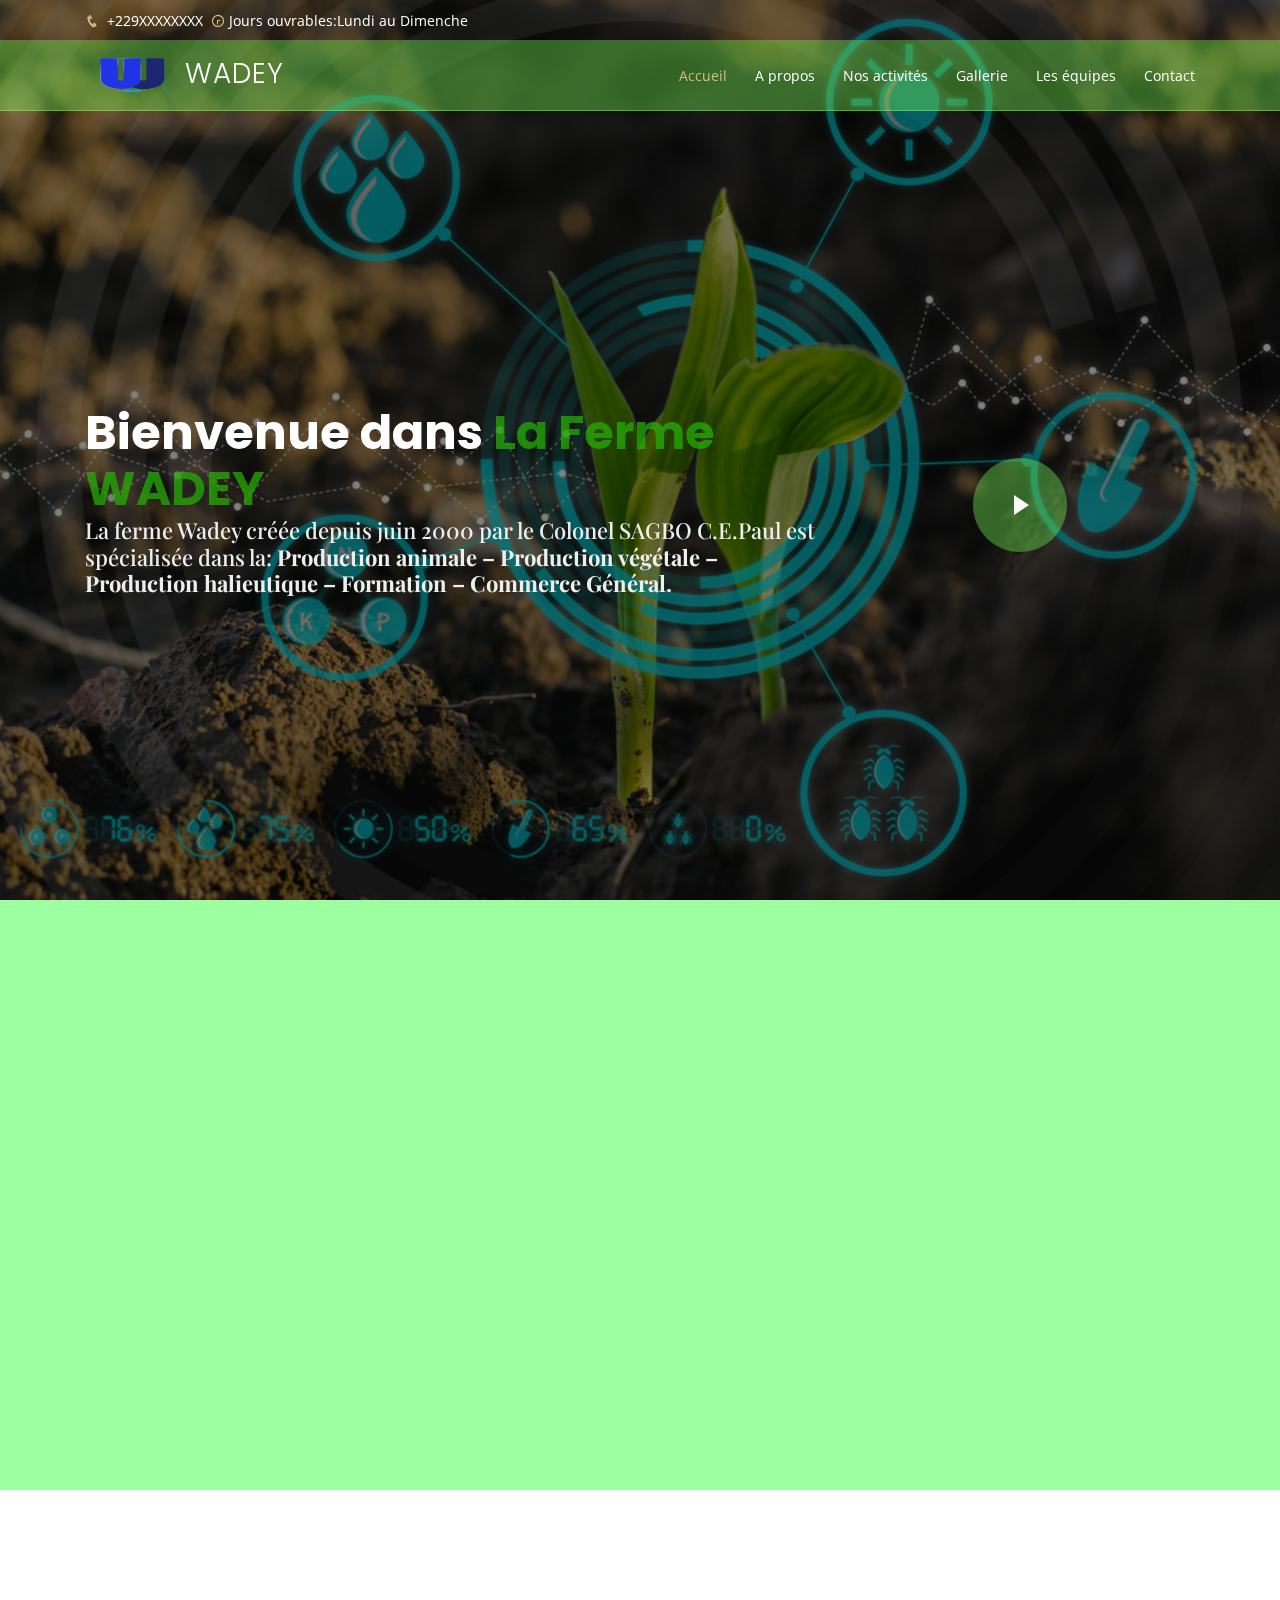
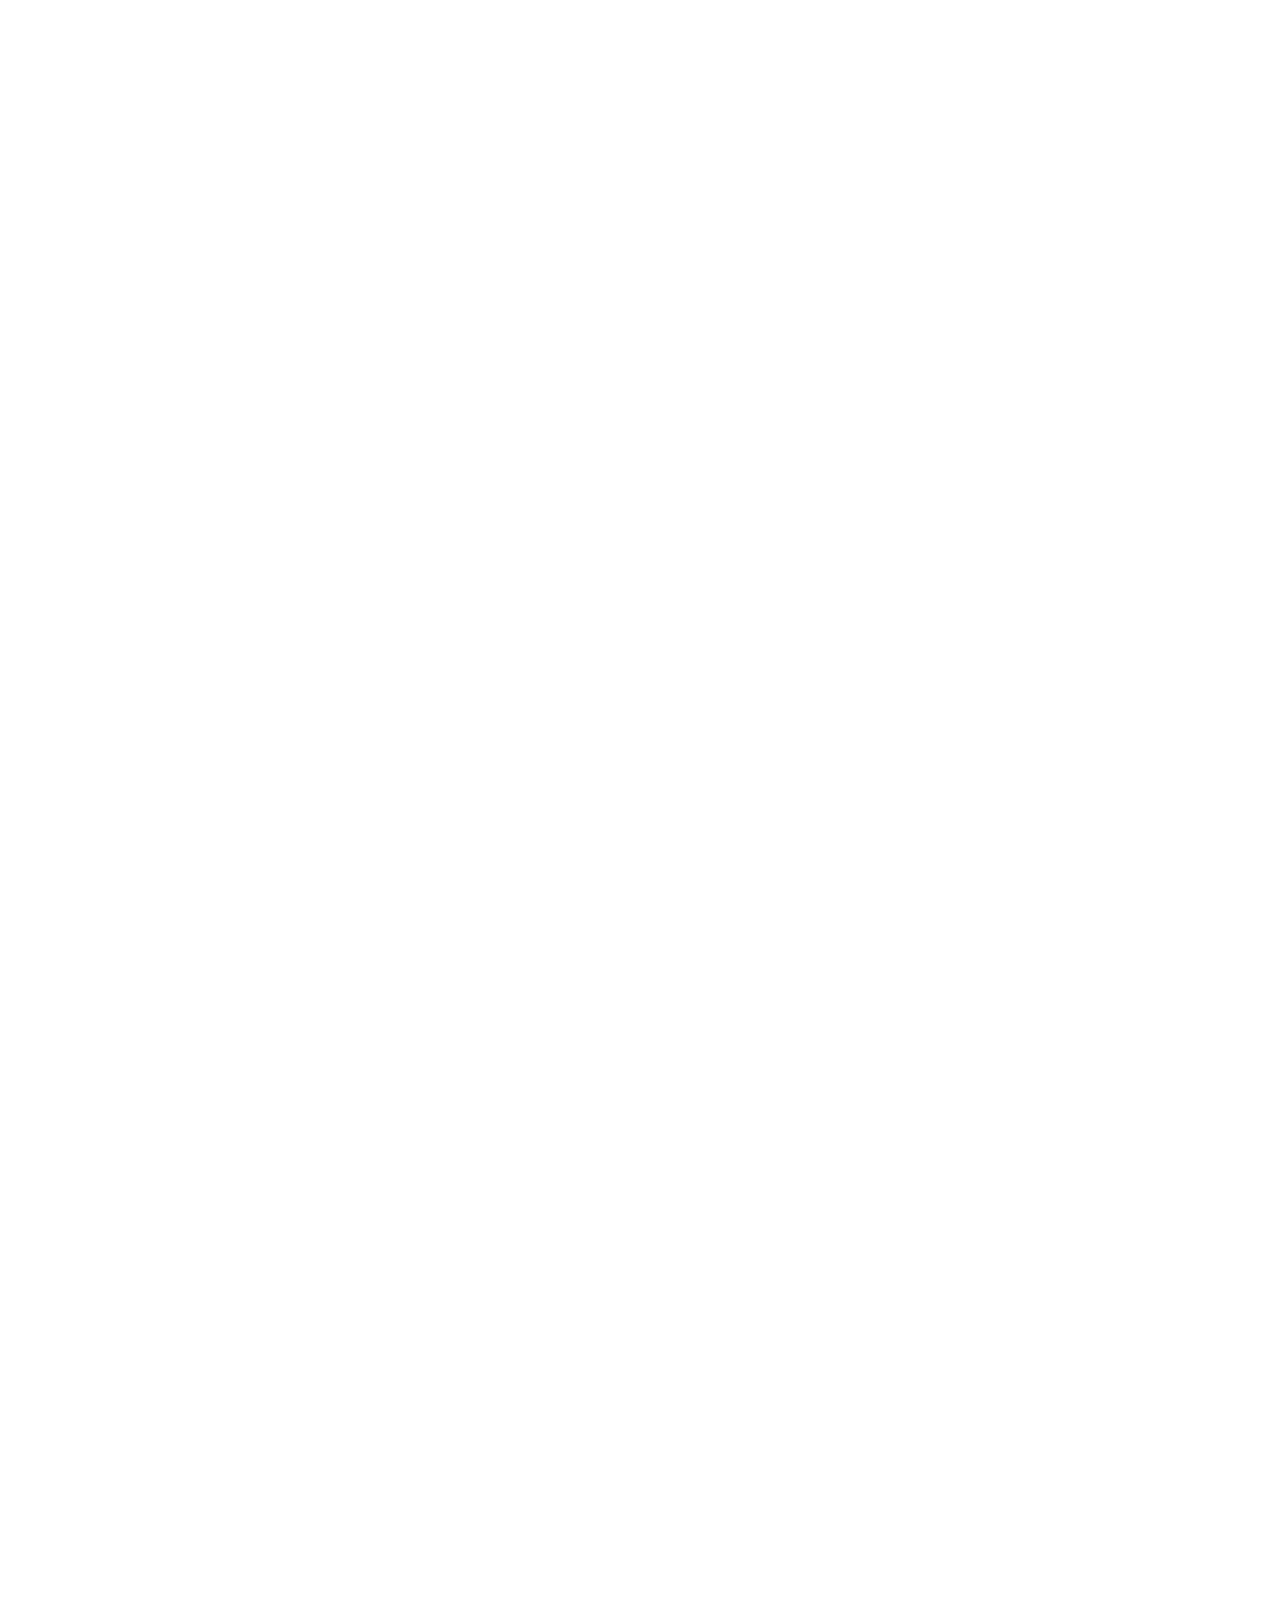
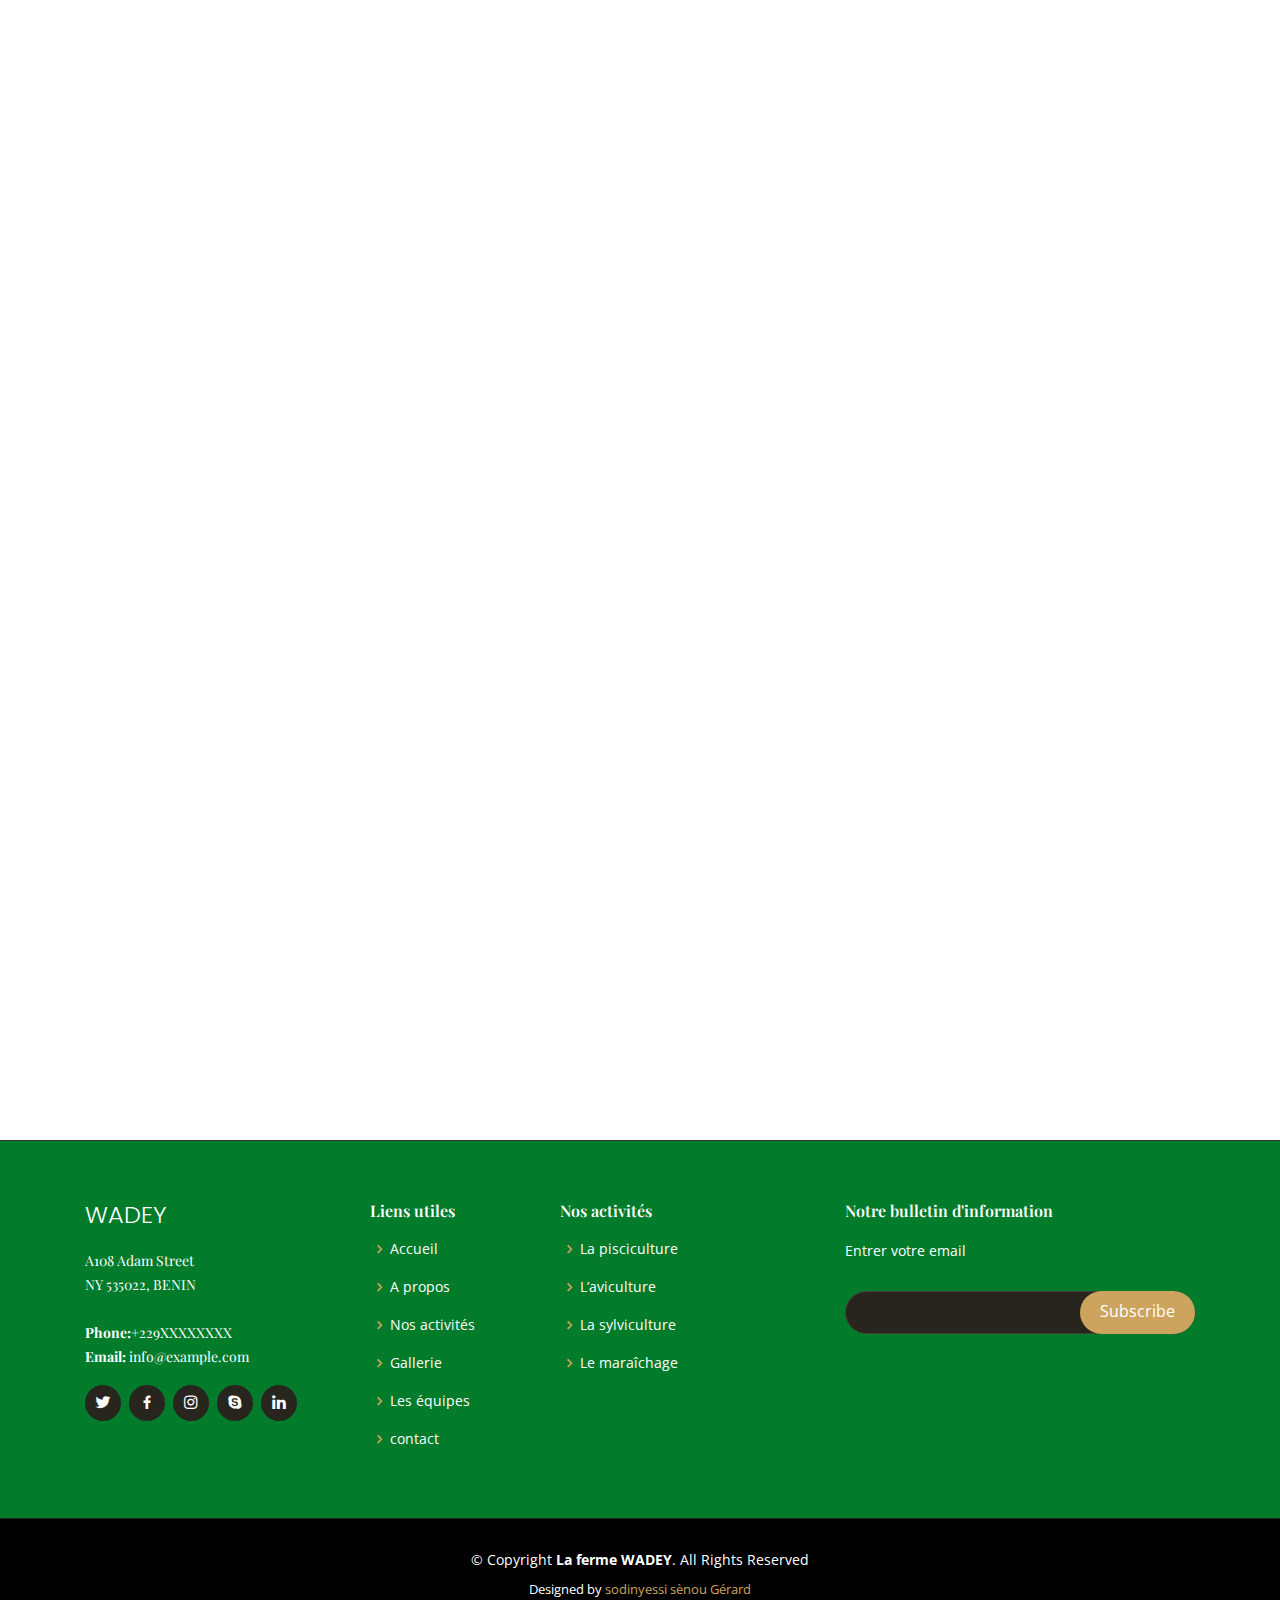
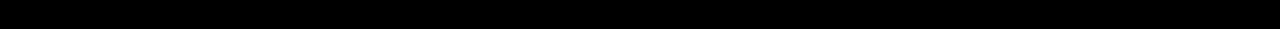
<file: index.html>
<!DOCTYPE html>
<html lang="en">

<head>
  <meta charset="utf-8">
  <meta content="width=device-width, initial-scale=1.0" name="viewport">

  <title>La ferme de wadey</title>
  <meta content="" name="descriptison">
  <meta content="" name="keywords">

  <!-- Favicons -->
  <link href="assets/img/favicon.png" rel="icon">
  <link href="assets/img/apple-touch-icon.png" rel="apple-touch-icon">

  <!-- Google Fonts -->
  <link href="https://fonts.googleapis.com/css?family=Open+Sans:300,300i,400,400i,600,600i,700,700i|Playfair+Display:ital,wght@0,400;0,500;0,600;0,700;1,400;1,500;1,600;1,700|Poppins:300,300i,400,400i,500,500i,600,600i,700,700i" rel="stylesheet">

  <!-- Vendor CSS Files -->
  <link href="assets/vendor/bootstrap/css/bootstrap.min.css" rel="stylesheet">
  <link href="assets/vendor/icofont/icofont.min.css" rel="stylesheet">
  <link href="assets/vendor/boxicons/css/boxicons.min.css" rel="stylesheet">
  <link href="assets/vendor/animate.css/animate.min.css" rel="stylesheet">
  <link href="assets/vendor/owl.carousel/assets/owl.carousel.min.css" rel="stylesheet">
  <link href="assets/vendor/venobox/venobox.css" rel="stylesheet">
  <link href="assets/vendor/aos/aos.css" rel="stylesheet">

  <!-- Template Main CSS File -->
  <link href="assets/css/style.css" rel="stylesheet">

  <!-- =======================================================
  * Template Name: Restaurantly - v1.1.0
  * Template URL: https://bootstrapmade.com/restaurantly-restaurant-template/
  * Author: BootstrapMade.com
  * License: https://bootstrapmade.com/license/
  ======================================================== -->
</head>

<body>

  <!-- ======= Top Bar ======= -->
  <div id="topbar" class="d-flex align-items-center fixed-top">
    <div class="container d-flex">
      <div class="contact-info mr-auto">
        <i class="icofont-phone"></i> +229XXXXXXXX
        <span class="d-none d-lg-inline-block"><i class="icofont-clock-time icofont-rotate-180"></i> Jours ouvrables:Lundi au Dimenche</span>
      </div>
      
    </div>
  </div>

  <!-- ======= Header ======= -->
  <header id="header" class="fixed-top">
    <div class="container d-flex align-items-center">

      <h1 class="logo mr-auto"><a href="index.html"> <img src="assets/img/lo.png" alt="" class="imaglogo">WADEY</a></h1>
      <!-- Uncomment below if you prefer to use an image logo -->
      <!-- <a href="index.html" class="logo mr-auto"><img src="assets/img/logo.png" alt="" class="img-fluid"></a>-->

      <nav class="nav-menu d-none d-lg-block">
        <ul>
          <li class="active"><a href="index.html">Accueil</a></li>
          <li><a href="#about">A propos </a></li>
          <li><a href="#services">Nos activités </a></li>
          <li><a href="#gallery">Gallerie</a></li>
          <li><a href="#chefs">Les équipes</a></li>
          <li><a href="#contact">Contact</a></li>
          <!--<li class="book-a-table text-center"><a href="#book-a-table">Book a table</a></li>-->
        </ul>
      </nav><!-- .nav-menu -->

    </div>
  </header><!-- End Header -->

  <!-- ======= Hero Section ======= -->
  <section id="hero" class="d-flex align-items-center">
    <div class="container position-relative text-center text-lg-left" data-aos="zoom-in" data-aos-delay="100">
      <div class="row">
        <div class="col-lg-8">
          <h1>Bienvenue dans <span>La Ferme WADEY</span></h1>
          <h2>La ferme Wadey créée depuis juin 2000 par le Colonel SAGBO C.E.Paul est spécialisée dans la:<strong>
            Production animale – Production végétale – Production
            halieutique – Formation – Commerce Général. </strong>
            </h2>

          <!--<div class="btns">
            <a href="#menu" class="btn-menu animated fadeInUp scrollto">Our Menu</a>
            <a href="#book-a-table" class="btn-book animated fadeInUp scrollto">Book a Table</a>
          </div>-->
        </div>
        <div class="col-lg-4 d-flex align-items-center justify-content-center" data-aos="zoom-in" data-aos-delay="200">
          <a href="https://www.youtube.com/watch?v=GlrxcuEDyF8" class="venobox play-btn" data-vbtype="video" data-autoplay="true"></a>
        </div>

      </div>
    </div>
  </section><!-- End Hero -->

  <main id="main">

    <!-- ======= About Section ======= -->
    <section id="about" class="about">
      <div class="container" data-aos="fade-up">

        <div class="row">
          <div class="col-lg-6 order-1 order-lg-2" data-aos="zoom-in" data-aos-delay="100">
            <div class="about-img">
              <img src="assets/img/about.jpg" alt="">
            </div>
          </div>
          <div class="col-lg-6 pt-4 pt-lg-0 order-2 order-lg-1 content">
            <h3> Notre crédo est de mettre La pisciculture, l’aviculture et la sylviculture au service du développement et Notre vision est de devenir une ferme de référence au plan national.Découvrez notre:</h3>
            <p class="font-italic">
              
            </p>
            <ul>
              <li><i class="icofont-check-circled"></i>  Historique.</li>
              <li><i class="icofont-check-circled"></i>Les perspectives</li>
              <li><i class="icofont-check-circled"></i> Nos objectives</li>
              <li><i class="icofont-check-circled"></i>Les formations aux métiers agricoles</li>
              <li><i class="icofont-check-circled"></i> Participation aux formations scolaires et académiques</li>
              <li><i class="icofont-check-circled"></i> Nos partenaires</li>
              
            </ul>
            <a href="Propos.html"><div class="text-center"><button type="button" class="btn btn-outline-dark" >Plus de détails</button></div></a>

          </div>
        </div>

      </div>
    </section><!-- End About Section -->

    <!-- ======= Why Us Section ======= -->


    <!-- ======= Menu Section ======= 
    <section id="menu" class="menu section-bg">
      <div class="container" data-aos="fade-up">

        <div class="section-title">
          <h2>Menu</h2>
          <p>Check Our Tasty Menu</p>
        </div>

        <div class="row" data-aos="fade-up" data-aos-delay="100">
          <div class="col-lg-12 d-flex justify-content-center">
            <ul id="menu-flters">
              <li data-filter="*" class="filter-active">All</li>
              <li data-filter=".filter-starters">Starters</li>
              <li data-filter=".filter-salads">Salads</li>
              <li data-filter=".filter-specialty">Specialty</li>
            </ul>
          </div>
        </div>

        <div class="row menu-container" data-aos="fade-up" data-aos-delay="200">

          <div class="col-lg-6 menu-item filter-starters">
            <img src="assets/img/menu/lobster-bisque.jpg" class="menu-img" alt="">
            <div class="menu-content">
              <a href="#">Lobster Bisque</a><span>$5.95</span>
            </div>
            <div class="menu-ingredients">
              Lorem, deren, trataro, filede, nerada
            </div>
          </div>

          <div class="col-lg-6 menu-item filter-specialty">
            <img src="assets/img/menu/bread-barrel.jpg" class="menu-img" alt="">
            <div class="menu-content">
              <a href="#">Bread Barrel</a><span>$6.95</span>
            </div>
            <div class="menu-ingredients">
              Lorem, deren, trataro, filede, nerada
            </div>
          </div>

          <div class="col-lg-6 menu-item filter-starters">
            <img src="assets/img/menu/cake.jpg" class="menu-img" alt="">
            <div class="menu-content">
              <a href="#">Crab Cake</a><span>$7.95</span>
            </div>
            <div class="menu-ingredients">
              A delicate crab cake served on a toasted roll with lettuce and tartar sauce
            </div>
          </div>

          <div class="col-lg-6 menu-item filter-salads">
            <img src="assets/img/menu/caesar.jpg" class="menu-img" alt="">
            <div class="menu-content">
              <a href="#">Caesar Selections</a><span>$8.95</span>
            </div>
            <div class="menu-ingredients">
              Lorem, deren, trataro, filede, nerada
            </div>
          </div>

          <div class="col-lg-6 menu-item filter-specialty">
            <img src="assets/img/menu/tuscan-grilled.jpg" class="menu-img" alt="">
            <div class="menu-content">
              <a href="#">Tuscan Grilled</a><span>$9.95</span>
            </div>
            <div class="menu-ingredients">
              Grilled chicken with provolone, artichoke hearts, and roasted red pesto
            </div>
          </div>

          <div class="col-lg-6 menu-item filter-starters">
            <img src="assets/img/menu/mozzarella.jpg" class="menu-img" alt="">
            <div class="menu-content">
              <a href="#">Mozzarella Stick</a><span>$4.95</span>
            </div>
            <div class="menu-ingredients">
              Lorem, deren, trataro, filede, nerada
            </div>
          </div>

          <div class="col-lg-6 menu-item filter-salads">
            <img src="assets/img/menu/greek-salad.jpg" class="menu-img" alt="">
            <div class="menu-content">
              <a href="#">Greek Salad</a><span>$9.95</span>
            </div>
            <div class="menu-ingredients">
              Fresh spinach, crisp romaine, tomatoes, and Greek olives
            </div>
          </div>

          <div class="col-lg-6 menu-item filter-salads">
            <img src="assets/img/menu/spinach-salad.jpg" class="menu-img" alt="">
            <div class="menu-content">
              <a href="#">Spinach Salad</a><span>$9.95</span>
            </div>
            <div class="menu-ingredients">
              Fresh spinach with mushrooms, hard boiled egg, and warm bacon vinaigrette
            </div>
          </div>

          <div class="col-lg-6 menu-item filter-specialty">
            <img src="assets/img/menu/lobster-roll.jpg" class="menu-img" alt="">
            <div class="menu-content">
              <a href="#">Lobster Roll</a><span>$12.95</span>
            </div>
            <div class="menu-ingredients">
              Plump lobster meat, mayo and crisp lettuce on a toasted bulky roll
            </div>
          </div>

        </div>

      </div>
    </section> End Menu Section -->

    <!-- ======= Specials Section ======= -->
    <section id="services" class="specials">
      <div class="container" data-aos="fade-up">

        <div class="section-title">
          <h1 style="text-align: center; color: #000000;">Nos activités</h1>
          <p style="color: #0cf16c; text-align: center;">Découvrez nos activités sur la ferme <strong>WADEY</strong></p>
        </div>

        <div class="row" data-aos="fade-up" data-aos-delay="100">
          <div class="col-lg-3">
            <ul class="nav nav-tabs flex-column">
              <li class="nav-item">
                <a class="nav-link active show" data-toggle="tab" href="#tab-1"> La pisciculture</a>
              </li>
              <li class="nav-item">
                <a class="nav-link" data-toggle="tab" href="#tab-2"> L’aviculture </a>
              </li>
              <li class="nav-item">
                <a class="nav-link" data-toggle="tab" href="#tab-3">La sylviculture</a>
              </li>
              <li class="nav-item">
                <a class="nav-link" data-toggle="tab" href="#tab-4"> Le maraîchage</a>
              </li>

            </ul>
          </div>
          <div class="col-lg-9 mt-4 mt-lg-0">
            <div class="tab-content">
              <div class="tab-pane active show" id="tab-1">
                <div class="row">
                  <div class="col-lg-8 details order-2 order-lg-1">
                   
                    <p class="font-italic" style="color: #000000;">Principale activité de la ferme, la pisciculture est pratiquée à grande échelle dans des
                      étangs vidangeables et des bassins. Les étangs ont une superficie totale d’environ 0,5
                      ha et les bassins de 200 m2
                      . L’ensemble des infrastructures piscicoles est alimenté
                      en eau à partir de la retenue d’eau de Dokomey. Cette alimentation en eau se fait en
                      plein temps de façon gravitaire. Ce système d’alimentation en eau constitue l’un des
                      atouts majeurs de la ferme.</p>
                   
                  </div>
                  <div class="col-lg-4 text-center order-1 order-lg-2">
                    <img src="assets/img/specials-1.jpg" alt="" class="img-fluid">
                  </div>
                </div>
              </div>
              <div class="tab-pane" id="tab-2">
                <div class="row">
                  <div class="col-lg-8 details order-2 order-lg-1">
                    <h3>Et blanditiis nemo veritatis excepturi</h3>
                    <p class="font-italic" style="color: #000000">Cette spéculation est directement associée à la pisciculture avec la construction des
                      poulaillers et lapinières sur pilotis. Elle permet :
                       l’élevage des coquelets pour contribuer au métissage des poules de race locale ;
                       l’élevage des poules pondeuses et des poulets chairs de race améliorées pour la
                      mise en consommation des œufs de table et de la viande ;</p>
                    
                  </div>
                  <div class="col-lg-4 text-center order-1 order-lg-2">
                    <img src="assets/img/specials-2.jpg" alt="" class="img-fluid">
                  </div>
                </div>
              </div>
              <div class="tab-pane" id="tab-3">
                <div class="row">
                  <div class="col-lg-8 details order-2 order-lg-1">
                 
                    <p class="font-italic" style="color: #000000;">La production de plants forestiers à la ferme Wadey s’inscrit dans le cadre du soutien
                      à la politique de reboisement de l’Etat Béninois. Ainsi sont produits : Le teck, l’acacia,
                      Le caïlcédrat, les orangers greffés, des manguiers, des citronniers etc.</p>
                  </div>
                  <div class="col-lg-4 text-center order-1 order-lg-2">
                    <img src="assets/img/specials-3.jpg" alt="" class="img-fluid">
                  </div>
                </div>
              </div>
              <div class="tab-pane" id="tab-4">
                <div class="row">
                  <div class="col-lg-8 details order-2 order-lg-1">
                    <h3>Fuga dolores inventore laboriosam ut est accusamus laboriosam dolore</h3>
                    <p class="font-italic" style="color: #000000">Il consiste en la production surtout en contre saison de produits tels que le piment,
                      l’oignon, la tomate, la carotte, le choux, le gingembre etc.</p>
                      <p>NB : Les graines germées de palmiers sélectionnés proviennent du Centre de
                        Recherche sur le Palmier à Huile (CRPH) de Pobè.</p>
                  </div>
                  <div class="col-lg-4 text-center order-1 order-lg-2">
                    <img src="assets/img/specials-4.jpg" alt="" class="img-fluid">
                  </div>
                </div>
              </div>

            </div>
          </div>
        </div>

      </div>
    </section><!-- End Specials Section -->

    <!-- ======= Events Section ======= 
    <section id="events" class="events">
      <div class="container" data-aos="fade-up">

        <div class="section-title">
          <h2>Events</h2>
          <p>Organize Your Events in our Restaurant</p>
        </div>

        <div class="owl-carousel events-carousel" data-aos="fade-up" data-aos-delay="100">

          <div class="row event-item">
            <div class="col-lg-6">
              <img src="assets/img/event-birthday.jpg" class="img-fluid" alt="">
            </div>
            <div class="col-lg-6 pt-4 pt-lg-0 content">
              <h3>Birthday Parties</h3>
              <div class="price">
                <p><span>$189</span></p>
              </div>
              <p class="font-italic">
                Lorem ipsum dolor sit amet, consectetur adipiscing elit, sed do eiusmod tempor incididunt ut labore et dolore
                magna aliqua.
              </p>
              <ul>
                <li><i class="icofont-check-circled"></i> Ullamco laboris nisi ut aliquip ex ea commodo consequat.</li>
                <li><i class="icofont-check-circled"></i> Duis aute irure dolor in reprehenderit in voluptate velit.</li>
                <li><i class="icofont-check-circled"></i> Ullamco laboris nisi ut aliquip ex ea commodo consequat.</li>
              </ul>
              <p>
                Ullamco laboris nisi ut aliquip ex ea commodo consequat. Duis aute irure dolor in reprehenderit in voluptate
                velit esse cillum dolore eu fugiat nulla pariatur
              </p>
            </div>
          </div>

          <div class="row event-item">
            <div class="col-lg-6">
              <img src="assets/img/event-private.jpg" class="img-fluid" alt="">
            </div>
            <div class="col-lg-6 pt-4 pt-lg-0 content">
              <h3>Private Parties</h3>
              <div class="price">
                <p><span>$290</span></p>
              </div>
              <p class="font-italic">
                Lorem ipsum dolor sit amet, consectetur adipiscing elit, sed do eiusmod tempor incididunt ut labore et dolore
                magna aliqua.
              </p>
              <ul>
                <li><i class="icofont-check-circled"></i> Ullamco laboris nisi ut aliquip ex ea commodo consequat.</li>
                <li><i class="icofont-check-circled"></i> Duis aute irure dolor in reprehenderit in voluptate velit.</li>
                <li><i class="icofont-check-circled"></i> Ullamco laboris nisi ut aliquip ex ea commodo consequat.</li>
              </ul>
              <p>
                Ullamco laboris nisi ut aliquip ex ea commodo consequat. Duis aute irure dolor in reprehenderit in voluptate
                velit esse cillum dolore eu fugiat nulla pariatur
              </p>
            </div>
          </div>

          <div class="row event-item">
            <div class="col-lg-6">
              <img src="assets/img/event-custom.jpg" class="img-fluid" alt="">
            </div>
            <div class="col-lg-6 pt-4 pt-lg-0 content">
              <h3>Custom Parties</h3>
              <div class="price">
                <p><span>$99</span></p>
              </div>
              <p class="font-italic">
                Lorem ipsum dolor sit amet, consectetur adipiscing elit, sed do eiusmod tempor incididunt ut labore et dolore
                magna aliqua.
              </p>
              <ul>
                <li><i class="icofont-check-circled"></i> Ullamco laboris nisi ut aliquip ex ea commodo consequat.</li>
                <li><i class="icofont-check-circled"></i> Duis aute irure dolor in reprehenderit in voluptate velit.</li>
                <li><i class="icofont-check-circled"></i> Ullamco laboris nisi ut aliquip ex ea commodo consequat.</li>
              </ul>
              <p>
                Ullamco laboris nisi ut aliquip ex ea commodo consequat. Duis aute irure dolor in reprehenderit in voluptate
                velit esse cillum dolore eu fugiat nulla pariatur
              </p>
            </div>
          </div>

        </div>

      </div>
    </section> End Events Section 

    <!-- ======= Book A Table Section ======= --
    <section id="book-a-table" class="book-a-table">
      <div class="container" data-aos="fade-up">

        <div class="section-title">
          <h2>Reservation</h2>
          <p>Book a Table</p>
        </div>

        <form action="forms/book-a-table.php" method="post" role="form" class="php-email-form" data-aos="fade-up" data-aos-delay="100">
          <div class="form-row">
            <div class="col-lg-4 col-md-6 form-group">
              <input type="text" name="name" class="form-control" id="name" placeholder="Your Name" data-rule="minlen:4" data-msg="Please enter at least 4 chars">
              <div class="validate"></div>
            </div>
            <div class="col-lg-4 col-md-6 form-group">
              <input type="email" class="form-control" name="email" id="email" placeholder="Your Email" data-rule="email" data-msg="Please enter a valid email">
              <div class="validate"></div>
            </div>
            <div class="col-lg-4 col-md-6 form-group">
              <input type="text" class="form-control" name="phone" id="phone" placeholder="Your Phone" data-rule="minlen:4" data-msg="Please enter at least 4 chars">
              <div class="validate"></div>
            </div>
            <div class="col-lg-4 col-md-6 form-group">
              <input type="text" name="date" class="form-control" id="date" placeholder="Date" data-rule="minlen:4" data-msg="Please enter at least 4 chars">
              <div class="validate"></div>
            </div>
            <div class="col-lg-4 col-md-6 form-group">
              <input type="text" class="form-control" name="time" id="time" placeholder="Time" data-rule="minlen:4" data-msg="Please enter at least 4 chars">
              <div class="validate"></div>
            </div>
            <div class="col-lg-4 col-md-6 form-group">
              <input type="number" class="form-control" name="people" id="people" placeholder="# of people" data-rule="minlen:1" data-msg="Please enter at least 1 chars">
              <div class="validate"></div>
            </div>
          </div>
          <div class="form-group">
            <textarea class="form-control" name="message" rows="5" placeholder="Message"></textarea>
            <div class="validate"></div>
          </div>
          <div class="mb-3">
            <div class="loading">Loading</div>
            <div class="error-message"></div>
            <div class="sent-message">Your booking request was sent. We will call back or send an Email to confirm your reservation. Thank you!</div>
          </div>
          <div class="text-center"><button type="submit">Book a Table</button></div>
        </form>

      </div>
    </section><!-- End Book A Table Section -->

    <!-- ======= Testimonials Section ======= 
    <section id="testimonials" class="testimonials section-bg">
      <div class="container" data-aos="fade-up">

        <div class="section-title">
          <h2>Testimonials</h2>
          <p>What they're saying about us</p>
        </div>

        <div class="owl-carousel testimonials-carousel" data-aos="zoom-in" data-aos-delay="100">

          <div class="testimonial-item">
            <p>
              <i class="bx bxs-quote-alt-left quote-icon-left"></i>
              Proin iaculis purus consequat sem cure digni ssim donec porttitora entum suscipit rhoncus. Accusantium quam, ultricies eget id, aliquam eget nibh et. Maecen aliquam, risus at semper.
              <i class="bx bxs-quote-alt-right quote-icon-right"></i>
            </p>
            <img src="assets/img/testimonials/testimonials-1.jpg" class="testimonial-img" alt="">
            <h3>Saul Goodman</h3>
            <h4>Ceo &amp; Founder</h4>
          </div>

          <div class="testimonial-item">
            <p>
              <i class="bx bxs-quote-alt-left quote-icon-left"></i>
              Export tempor illum tamen malis malis eram quae irure esse labore quem cillum quid cillum eram malis quorum velit fore eram velit sunt aliqua noster fugiat irure amet legam anim culpa.
              <i class="bx bxs-quote-alt-right quote-icon-right"></i>
            </p>
            <img src="assets/img/testimonials/testimonials-2.jpg" class="testimonial-img" alt="">
            <h3>Sara Wilsson</h3>
            <h4>Designer</h4>
          </div>

          <div class="testimonial-item">
            <p>
              <i class="bx bxs-quote-alt-left quote-icon-left"></i>
              Enim nisi quem export duis labore cillum quae magna enim sint quorum nulla quem veniam duis minim tempor labore quem eram duis noster aute amet eram fore quis sint minim.
              <i class="bx bxs-quote-alt-right quote-icon-right"></i>
            </p>
            <img src="assets/img/testimonials/testimonials-3.jpg" class="testimonial-img" alt="">
            <h3>Jena Karlis</h3>
            <h4>Store Owner</h4>
          </div>

          <div class="testimonial-item">
            <p>
              <i class="bx bxs-quote-alt-left quote-icon-left"></i>
              Fugiat enim eram quae cillum dolore dolor amet nulla culpa multos export minim fugiat minim velit minim dolor enim duis veniam ipsum anim magna sunt elit fore quem dolore labore illum veniam.
              <i class="bx bxs-quote-alt-right quote-icon-right"></i>
            </p>
            <img src="assets/img/testimonials/testimonials-4.jpg" class="testimonial-img" alt="">
            <h3>Matt Brandon</h3>
            <h4>Freelancer</h4>
          </div>

          <div class="testimonial-item">
            <p>
              <i class="bx bxs-quote-alt-left quote-icon-left"></i>
              Quis quorum aliqua sint quem legam fore sunt eram irure aliqua veniam tempor noster veniam enim culpa labore duis sunt culpa nulla illum cillum fugiat legam esse veniam culpa fore nisi cillum quid.
              <i class="bx bxs-quote-alt-right quote-icon-right"></i>
            </p>
            <img src="assets/img/testimonials/testimonials-5.jpg" class="testimonial-img" alt="">
            <h3>John Larson</h3>
            <h4>Entrepreneur</h4>
          </div>

        </div>

      </div>
    </section> End Testimonials Section -->

    <!-- ======= Gallery Section ======= -->
    <section id="gallery" class="gallery" data-aos="flip-left"
    data-aos-easing="ease-out-cubic"
    data-aos-duration="2000">

      <div class="container" data-aos="fade-up">
        <div class="section-title">
          <h1 style="text-align: center; color: #000000;">Galleries</h1>
          <p style="color: #0cf16c; text-align: center;">Découvrz notre Gallerie</p>
        </div>
      </div>

      <div class="container-fluid" data-aos="fade-up" data-aos-delay="100">

        <div class="row no-gutters">

          <div class="col-lg-3 col-md-4">
            <div class="gallery-item">
              <a href="assets/img/gallery/gallery-1.jpg" class="venobox" data-gall="gallery-item">
                <img src="assets/img/gallery/gallery-1.jpg" alt="" class="img-fluid">
              </a>
            </div>
          </div>

          <div class="col-lg-3 col-md-4">
            <div class="gallery-item">
              <a href="assets/img/gallery/gallery-2.jpg" class="venobox" data-gall="gallery-item">
                <img src="assets/img/gallery/gallery-2.jpg" alt="" class="img-fluid">
              </a>
            </div>
          </div>

          <div class="col-lg-3 col-md-4">
            <div class="gallery-item">
              <a href="assets/img/gallery/gallery-3.jpg" class="venobox" data-gall="gallery-item">
                <img src="assets/img/gallery/gallery-3.jpg" alt="" class="img-fluid">
              </a>
            </div>
          </div>

          <div class="col-lg-3 col-md-4">
            <div class="gallery-item">
              <a href="assets/img/gallery/gallery-4.jpg" class="venobox" data-gall="gallery-item">
                <img src="assets/img/gallery/gallery-4.jpg" alt="" class="img-fluid">
              </a>
            </div>
          </div>

          <div class="col-lg-3 col-md-4">
            <div class="gallery-item">
              <a href="assets/img/gallery/gallery-5.jpg" class="venobox" data-gall="gallery-item">
                <img src="assets/img/gallery/gallery-5.jpg" alt="" class="img-fluid">
              </a>
            </div>
          </div>

          <div class="col-lg-3 col-md-4">
            <div class="gallery-item">
              <a href="assets/img/gallery/gallery-6.jpg" class="venobox" data-gall="gallery-item">
                <img src="assets/img/gallery/gallery-6.jpg" alt="" class="img-fluid">
              </a>
            </div>
          </div>

          <div class="col-lg-3 col-md-4">
            <div class="gallery-item">
              <a href="assets/img/gallery/gallery-7.jpg" class="venobox" data-gall="gallery-item">
                <img src="assets/img/gallery/gallery-7.jpg" alt="" class="img-fluid">
              </a>
            </div>
          </div>

          <div class="col-lg-3 col-md-4">
            <div class="gallery-item">
              <a href="assets/img/gallery/gallery-8.jpg" class="venobox" data-gall="gallery-item">
                <img src="assets/img/gallery/gallery-8.jpg" alt="" class="img-fluid">
              </a>
            </div>
          </div>

        </div>

      </div>
    </section><!-- End Gallery Section -->

    <!-- ======= Chefs Section ======= -->
    <section id="chefs" class="chefs">
      <div class="container" data-aos="fade-up">

        <div class="section-title">
          <h1 style="text-align: center; color: #000000;">Equipes</h1>
          <p style="color: #0cf16c; text-align: center;">Notre équipes</p>
        </div>

        <div class="row">

          <div class="col-lg-4 col-md-6">
            <div class="member" data-aos="zoom-in" data-aos-delay="100">
              <img src="assets/img/chefs/chefs-1.jpg" class="img-fluid" alt="">
              <div class="member-info">
                <div class="member-info-content">
                  <h4>Walter White</h4>
                  <span>Master Chef</span>
                </div>
                <div class="social">
                  <a href=""><i class="icofont-twitter"></i></a>
                  <a href=""><i class="icofont-facebook"></i></a>
                  <a href=""><i class="icofont-instagram"></i></a>
                  <a href=""><i class="icofont-linkedin"></i></a>
                </div>
              </div>
            </div>
          </div>

          <div class="col-lg-4 col-md-6">
            <div class="member" data-aos="zoom-in" data-aos-delay="200">
              <img src="assets/img/chefs/chefs-2.jpg" class="img-fluid" alt="">
              <div class="member-info">
                <div class="member-info-content">
                  <h4>Sarah Jhonson</h4>
                  <span>Patissier</span>
                </div>
                <div class="social">
                  <a href=""><i class="icofont-twitter"></i></a>
                  <a href=""><i class="icofont-facebook"></i></a>
                  <a href=""><i class="icofont-instagram"></i></a>
                  <a href=""><i class="icofont-linkedin"></i></a>
                </div>
              </div>
            </div>
          </div>

          <div class="col-lg-4 col-md-6">
            <div class="member" data-aos="zoom-in" data-aos-delay="300">
              <img src="assets/img/chefs/chefs-3.jpg" class="img-fluid" alt="">
              <div class="member-info">
                <div class="member-info-content">
                  <h4>William Anderson</h4>
                  <span>Cook</span>
                </div>
                <div class="social">
                  <a href=""><i class="icofont-twitter"></i></a>
                  <a href=""><i class="icofont-facebook"></i></a>
                  <a href=""><i class="icofont-instagram"></i></a>
                  <a href=""><i class="icofont-linkedin"></i></a>
                </div>
              </div>
            </div>
          </div>

        </div>

      </div>
    </section><!-- End Chefs Section -->

    <!-- ======= Contact Section ======= -->
    <section id="contact" class="contact">
      <div class="container" data-aos="fade-up">

        <div class="section-title">
          <h1 style="text-align: center; color: #000000;">Contact</h1>
          <p style="color: #0cf16c; text-align: center;">Contactez nous</p>
        </div>
      </div>

      <div data-aos="fade-up">
        <iframe style="border:0; width: 100%; height: 350px;" src="https://www.google.com/maps/embed?pb=!1m14!1m8!1m3!1d12097.433213460943!2d-74.0062269!3d40.7101282!3m2!1i1024!2i768!4f13.1!3m3!1m2!1s0x0%3A0xb89d1fe6bc499443!2sDowntown+Conference+Center!5e0!3m2!1smk!2sbg!4v1539943755621" frameborder="0" allowfullscreen></iframe>
      </div>

      <div class="container" data-aos="fade-up">

        <div class="row mt-5">

          <div class="col-lg-4">
            <div class="info">
              <div class="address">
                <i class="icofont-google-map"></i>
                <h4 style=" color: #000000;">Location:</h4>
                <p> La
                  ferme est distante du grand marché d’Azovè de 2 km.
                  </p>
              </div>

              <div class="open-hours">
                <i class="icofont-clock-time icofont-rotate-90"></i>
                <h4 style=" color: #000000;">Les jours ouvrables:</h4>
                <p>
                  Lundu au Dimenche:<br>
                    24/24
                </p>
              </div>

              <div class="email">
                <i class="icofont-envelope"></i>
                <h4 style=" color: #000000;">Email:</h4>
                <p>info@example.com</p>
              </div>

              <div class="phone">
                <i class="icofont-phone"></i>
                <h4 style=" color: #000000;">Telephone:</h4>
                <p>+229XXXXXXXX</p>
              </div>

            </div>

          </div>

          <div class="col-lg-8 mt-5 mt-lg-0">

            <form action="forms/contact.php" method="post" role="form" class="php-email-form">
              <div class="form-row">
                <div class="col-md-6 form-group">
                  <input type="text" name="name" class="form-control" id="name" placeholder="Your Name" data-rule="minlen:4" data-msg="Please enter at least 4 chars" />
                  <div class="validate"></div>
                </div>
                <div class="col-md-6 form-group">
                  <input type="email" class="form-control" name="email" id="email" placeholder="Your Email" data-rule="email" data-msg="Please enter a valid email" />
                  <div class="validate"></div>
                </div>
              </div>
              <div class="form-group">
                <input type="text" class="form-control" name="subject" id="subject" placeholder="Subject" data-rule="minlen:4" data-msg="Please enter at least 8 chars of subject" />
                <div class="validate"></div>
              </div>
              <div class="form-group">
                <textarea class="form-control" name="message" rows="8" data-rule="required" data-msg="Please write something for us" placeholder="Message"></textarea>
                <div class="validate"></div>
              </div>
              <div class="mb-3">
                <div class="loading">Loading</div>
                <div class="error-message"></div>
                <div class="sent-message">Your message has been sent. Thank you!</div>
              </div>
              <div class="text-center"><button type="submit">Send Message</button></div>
            </form>

          </div>

        </div>

      </div>
    </section><!-- End Contact Section -->

  </main><!-- End #main -->

  <!-- ======= Footer ======= -->
  <footer id="footer">
    <div class="footer-top">
      <div class="container">
        <div class="row">

          <div class="col-lg-3 col-md-6">
            <div class="footer-info">
              <h3>WADEY</h3>
              <p>
                A108 Adam Street <br>
                NY 535022, BENIN<br><br>
                <strong>Phone:</strong>+229XXXXXXXX<br>
                <strong>Email:</strong> info@example.com<br>
              </p>
              <div class="social-links mt-3">
                <a href="#" class="twitter"><i class="bx bxl-twitter"></i></a>
                <a href="#" class="facebook"><i class="bx bxl-facebook"></i></a>
                <a href="#" class="instagram"><i class="bx bxl-instagram"></i></a>
                <a href="#" class="google-plus"><i class="bx bxl-skype"></i></a>
                <a href="#" class="linkedin"><i class="bx bxl-linkedin"></i></a>
              </div>
            </div>
          </div>

          <div class="col-lg-2 col-md-6 footer-links">
            <h4>Liens utiles</h4>
            <ul>
              <li><i class="bx bx-chevron-right"></i> <a href="index.html">Accueil</a></li>
              <li><i class="bx bx-chevron-right"></i> <a href="#about">A propos</a></li>
              <li><i class="bx bx-chevron-right"></i> <a href="#services">Nos activités</a></li>
              <li><i class="bx bx-chevron-right"></i> <a href="#gallery">Gallerie</a></li>
              <li><i class="bx bx-chevron-right"></i> <a href="#chefs">Les équipes</a></li>
              <li><i class="bx bx-chevron-right"></i> <a href="#contact">contact</a></li>

            </ul>
          </div>

          <div class="col-lg-3 col-md-6 footer-links">
            <h4>Nos activités</h4>
            <ul>
              <li><i class="bx bx-chevron-right"></i> <a href="#services">La pisciculture</a></li>
              <li><i class="bx bx-chevron-right"></i> <a href="#services">L’aviculture </a></li>
              <li><i class="bx bx-chevron-right"></i> <a href="#services">La sylviculture</a></li>
              <li><i class="bx bx-chevron-right"></i> <a href="#services"> Le maraîchage</a></li>
            </ul>
          </div>

          <div class="col-lg-4 col-md-6 footer-newsletter">
            <h4>Notre bulletin d'information</h4>
            <p>Entrer votre email</p>
            <form action="" method="post">
              <input type="email" name="email"><input type="submit" value="Subscribe">
            </form>

          </div>

        </div>
      </div>
    </div>

    <div class="container">
      <div class="copyright">
        &copy; Copyright <strong><span>La ferme WADEY</span></strong>. All Rights Reserved
      </div>
      <div class="credits">
        <!-- All the links in the footer should remain intact. -->
        <!-- You can delete the links only if you purchased the pro version. -->
        <!-- Licensing information: https://bootstrapmade.com/license/ -->
        <!-- Purchase the pro version with working PHP/AJAX contact form: https://bootstrapmade.com/restaurantly-restaurant-template/ -->
        Designed by <a href="https://bootstrapmade.com/">sodinyessi sènou Gérard</a>
      </div>
    </div>
  </footer><!-- End Footer -->

  <div id="preloader"></div>
  <a href="#" class="back-to-top"><i class="bx bx-up-arrow-alt"></i></a>

  <!-- Vendor JS Files -->
  <script src="assets/vendor/jquery/jquery.min.js"></script>
  <script src="assets/vendor/bootstrap/js/bootstrap.bundle.min.js"></script>
  <script src="assets/vendor/jquery.easing/jquery.easing.min.js"></script>
  <script src="assets/vendor/php-email-form/validate.js"></script>
  <script src="assets/vendor/owl.carousel/owl.carousel.min.js"></script>
  <script src="assets/vendor/isotope-layout/isotope.pkgd.min.js"></script>
  <script src="assets/vendor/venobox/venobox.min.js"></script>
  <script src="assets/vendor/aos/aos.js"></script>

  <!-- Template Main JS File -->
  <script src="assets/js/main.js"></script>

</body>

</html>
</file>
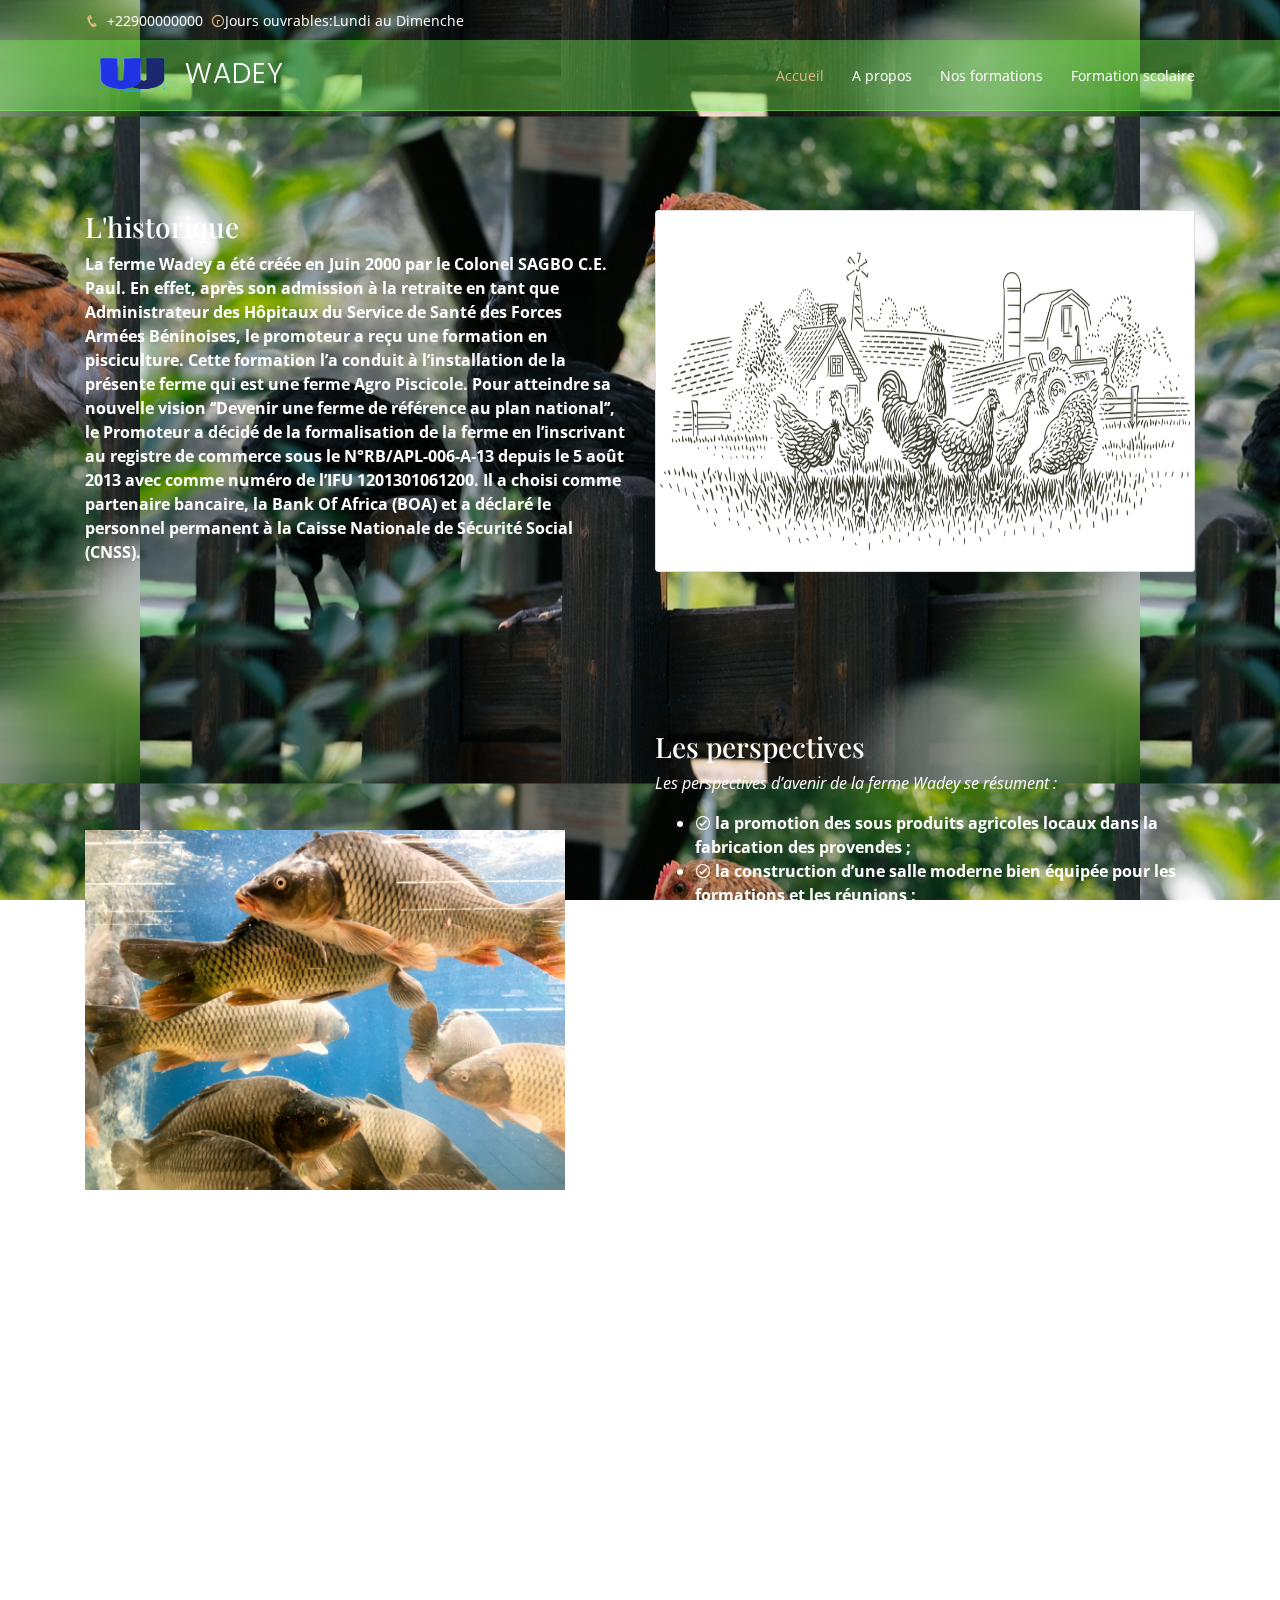
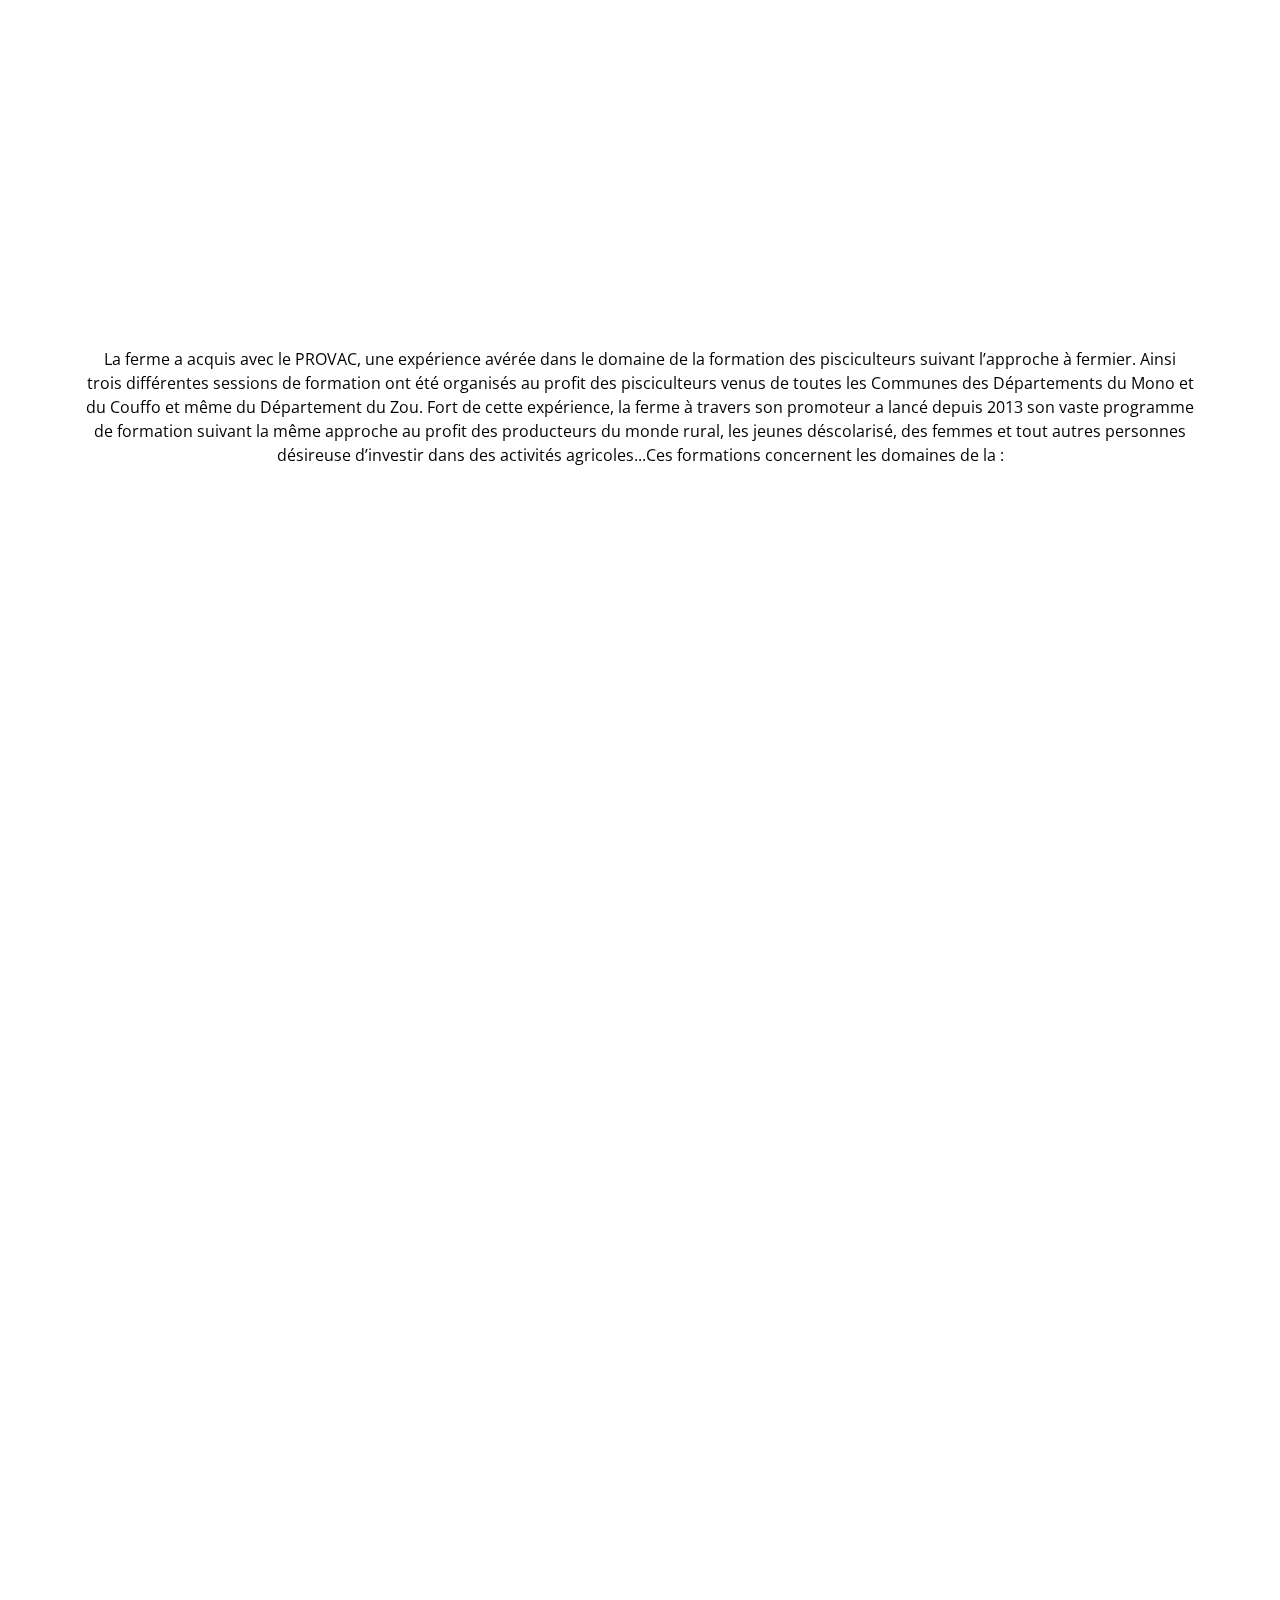
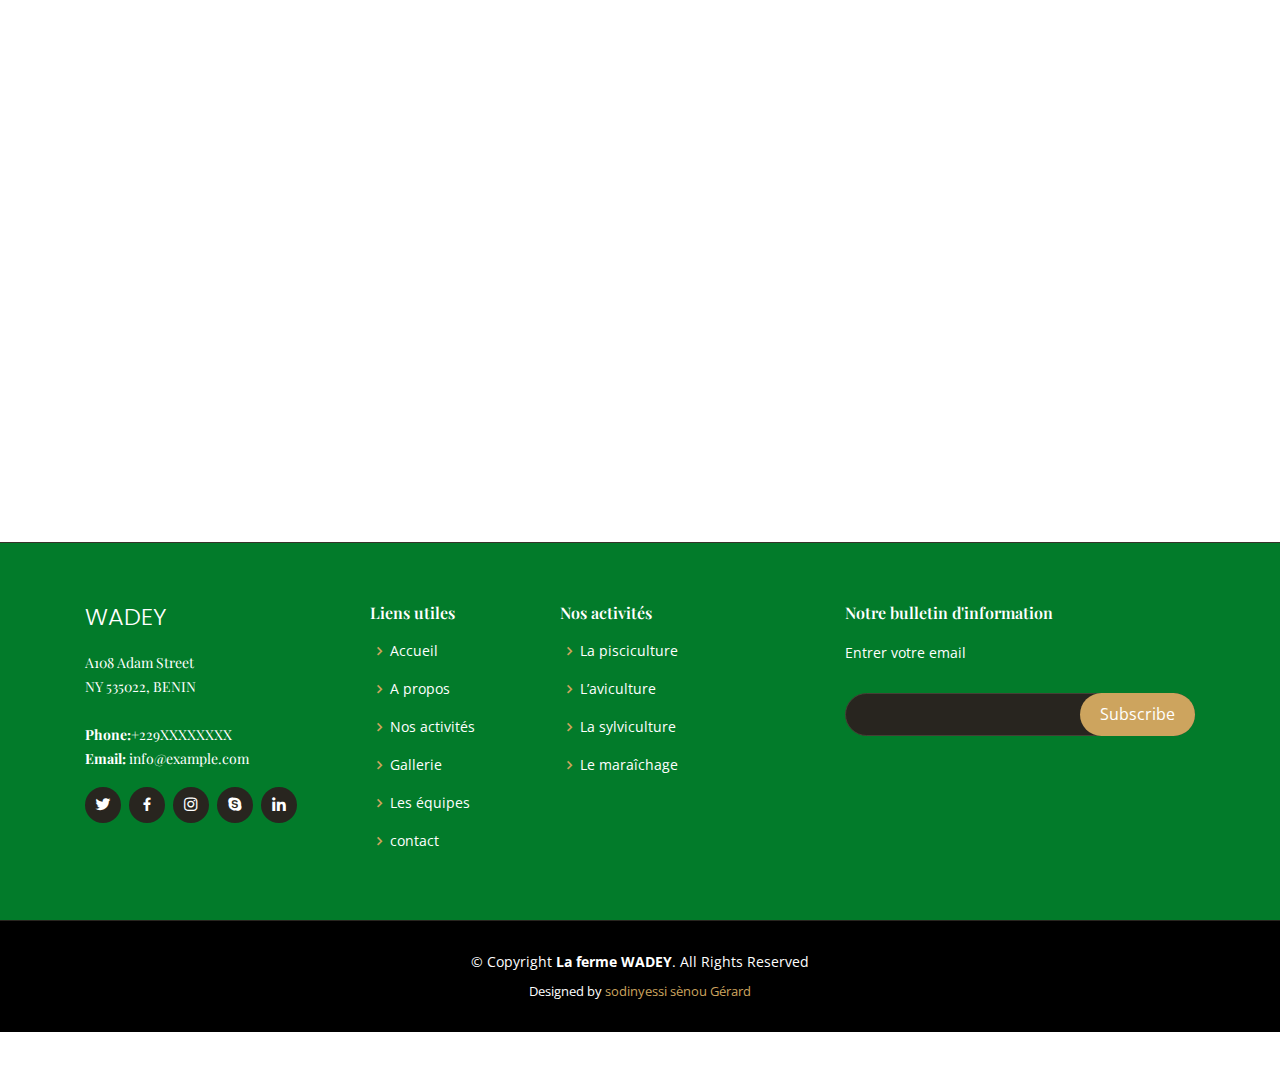
<file: Propos.html>
<!DOCTYPE html>
<html lang="en">

<head>
  <meta charset="utf-8">
  <meta content="width=device-width, initial-scale=1.0" name="viewport">

  <title>La ferme de wadey</title>
  <meta content="" name="descriptison">
  <meta content="" name="keywords">

  <!-- Favicons -->
  <link href="assets/img/favicon.png" rel="icon">
  <link href="assets/img/apple-touch-icon.png" rel="apple-touch-icon">

  <!-- Google Fonts -->
  <link href="https://fonts.googleapis.com/css?family=Open+Sans:300,300i,400,400i,600,600i,700,700i|Playfair+Display:ital,wght@0,400;0,500;0,600;0,700;1,400;1,500;1,600;1,700|Poppins:300,300i,400,400i,500,500i,600,600i,700,700i" rel="stylesheet">

  <!-- Vendor CSS Files -->
  <link href="assets/vendor/bootstrap/css/bootstrap.min.css" rel="stylesheet">
  <link href="assets/vendor/icofont/icofont.min.css" rel="stylesheet">
  <link href="assets/vendor/boxicons/css/boxicons.min.css" rel="stylesheet">
  <link href="assets/vendor/animate.css/animate.min.css" rel="stylesheet">
  <link href="assets/vendor/owl.carousel/assets/owl.carousel.min.css" rel="stylesheet">
  <link href="assets/vendor/venobox/venobox.css" rel="stylesheet">
  <link href="assets/vendor/aos/aos.css" rel="stylesheet">

  <!-- Template Main CSS File -->
  <link href="assets/css/style.css" rel="stylesheet">

  <!-- =======================================================
  * Template Name: Restaurantly - v1.1.0
  * Template URL: https://bootstrapmade.com/restaurantly-restaurant-template/
  * Author: BootstrapMade.com
  * License: https://bootstrapmade.com/license/
  ======================================================== -->
</head>

<body>
    <main id="main">

  <!-- ======= Top Bar ======= -->
  <div id="topbar" class="d-flex align-items-center fixed-top">
    <div class="container d-flex">
      <div class="contact-info mr-auto">
        <i class="icofont-phone"></i> +22900000000
        <span class="d-none d-lg-inline-block"><i class="icofont-clock-time icofont-rotate-180"></i>Jours ouvrables:Lundi au Dimenche</span>
      </div>
      
    </div>
  </div>

  <!-- ======= Header ======= -->
  <header id="header" class="fixed-top">
    <div class="container d-flex align-items-center">

      <h1 class="logo mr-auto"><a href="index.html"> <img src="assets/img/lo.png" alt="" class="imaglogo">WADEY</a></h1>
      <!-- Uncomment below if you prefer to use an image logo -->
      <!-- <a href="index.html" class="logo mr-auto"><img src="assets/img/logo.png" alt="" class="img-fluid"></a>-->

      <nav class="nav-menu d-none d-lg-block">
        <ul>
          <li class="active"><a href="index.html">Accueil</a></li>
          <li><a href="#about">A propos </a></li>
          <li><a href="#formations">Nos formations</a></li>
          <li><a href="#scolaire">Formation scolaire</a></li>
         <!-- <li><a href="#partenaires">Nos partenaires</a></li> -->
          
          <!--<li class="book-a-table text-center"><a href="#book-a-table">Book a table</a></li>-->
        </ul>
      </nav><!-- .nav-menu -->

    </div>
  </header><!-- End Header -->
</main>


<section id="propos" > 
    <div class="container"style="margin-top: 150px;" >
        <div class="row "   >
            <div class="col-sm-6 ">
              
          <div data-aos="fade-right">
            <strong>
            <h3>L'historique</h3>


            <p >
              La ferme Wadey a été créée en Juin 2000 par le Colonel SAGBO C.E.
                Paul. En effet, après son admission à la retraite en tant que Administrateur des
                Hôpitaux du Service de Santé des Forces Armées Béninoises, le promoteur a
                reçu une formation en pisciculture. Cette formation l’a conduit à l’installation
                de la présente ferme qui est une ferme Agro Piscicole.
                Pour atteindre sa nouvelle vision ‘’Devenir une ferme de référence
                au plan national’’, le Promoteur a décidé de la formalisation de la ferme en
                l’inscrivant au registre de commerce sous le N°RB/APL-006-A-13 depuis
                le 5 août 2013 avec comme numéro de l’IFU 1201301061200. Il a choisi
                comme partenaire bancaire, la Bank Of Africa (BOA) et a déclaré le personnel
                permanent à la Caisse Nationale de Sécurité Social (CNSS).
            </p>
          </div>
        </strong>
            </div>
            <div class="col-sm-6" data-aos="fade-left">
              <div class="card">
                <img src="assets/img/histo.jpg" alt="" style="height: 360px;">
              </div>
            </div>
          </div>
          
       
    </div>
    <div class="container" style="margin-top: 150px;">
        <div class="row">
            <div class="col-sm-6" data-aos="fade-right">
              <img src="assets/img/sUI0ZPadlG.jpg" alt="" style="height: 360px; margin-top: 100px;">

            </div>
            <div class="col-sm-6" data-aos="fade-left">
              <div>
                <h3>Les perspectives</h3>
                <p class="font-italic">
                  Les perspectives d’avenir de la ferme Wadey se résument : 
                </p>
                <strong>
              <ul>
                  <li><i class="icofont-check-circled"></i>  la promotion
                     des sous produits agricoles locaux dans la fabrication des
                    provendes ;
                    </li>
                  <li><i class="icofont-check-circled"></i> la construction
                     d’une salle moderne bien équipée pour les formations et
                    les réunions ;</li>
                  <li><i class="icofont-check-circled"></i>  la construction 
                    de quelques logements pour les étudiants et élèves venus
                    en stage à la ferme ;</li>
                    <li><i class="icofont-check-circled"></i> la création d’un 
                      site web pour l’ouverture des activités de la ferme à
                      l’international;</li>
                    <li><i class="icofont-check-circled"></i> l’intégration de la  pisciculture au maraîchage;</li>
                       
                        <li><i class="icofont-check-circled"></i>  l’acquisition de 
                          parcelle de superficie de cinq (5) hectares pour l’extension
                          de la ferme ;</li>
                        <li><i class="icofont-check-circled"></i> la construction de cinq 
                          (5) étangs et de quatre (4) poulaillers complémentaires
                          pour développer la production de produits maraîchers (oignon, 
                          piment, carotte,
                          etc) ;</li>
                        <li><i class="icofont-check-circled"></i> la clôture totale de 
                          la ferme avec des fils de fer barbelés ;
                        </li>
                        <li><i class="icofont-check-circled"></i> la signature de 
                          contrat de partenariat avec les écoles et instituts nationaux
                          de production et de recherche en agronomie</li>
                </ul>
              </strong>
               
              </div>
            </div>
          </div>
          
       
    </div>
    <div class="container" style="margin-top: 150px;">
      <div class="row">
          <div class="col-sm-6" data-aos="fade-right">
            <div>
              <strong>
              <h3>Nos objectives</h3>
              <p class="font-italic">
                Contribuer à la sécurité alimentaire des ménages à travers:
              </p>
              <ul>
                <li><i class="icofont-check-circled"></i> ~La production halieutique, animale et végétale de bonne qualité</li>
                <li><i class="icofont-check-circled"></i> ~ La promotion de l’aquaculture</li>
                <li><i class="icofont-check-circled"></i>~ Le renforcement de capacité des producteurs agricoles et des éleveurs </li>
                <li><i class="icofont-check-circled"></i>~ La participation aux activités de développement local des collectivités locales  </li>
                <li><i class="icofont-check-circled"></i> ~ L’appui aux formations des étudiants et élèves par les stages pratiques</li>
              </ul>
            </strong>
            </div>
          
          </div>
          <div class="col-sm-6" data-aos="fade-left">
            <div class="card">
              <img src="assets/img/event-private.jpg" alt="" style="height: 360px;">

            </div>
          </div>
        </div>
        
     
  </div>
</section>
<section id="formations">
<div class="container" >
  <div class="row">
    <div class="col-12" data-aos="fade-up">
       <h1 style="color:  #000000; text-align: center;">Les formations aux métiers agricoles</h1>
    </div>
    <div class="col-12">
      <p style="color: #000000; text-align: center;">La ferme a acquis avec le PROVAC, une expérience avérée dans le domaine
        de la formation des pisciculteurs suivant l’approche à fermier. Ainsi trois
        différentes sessions de formation ont été organisés au profit des pisciculteurs
        venus de toutes les Communes des Départements du Mono et du Couffo et
        même du Département du Zou. Fort de cette expérience, la ferme à travers
        son promoteur a lancé depuis 2013 son vaste programme de formation suivant
        la même approche au profit des producteurs du monde rural, les jeunes
        déscolarisé, des femmes et tout autres personnes désireuse d’investir dans
        des activités agricoles...Ces formations concernent les domaines de la :  </p>
   </div>
     
  </div>
   <div class="row" >
     <div class="col-lg-4 col-md-4" style="color: #000000; margin-top: 45px; ">
      <div class="card" style="width: 18rem;" data-aos="zoom-out-left">
        <svg data-aos="fade-down-right" height="5em" viewBox="0 0 16 16" class="bi bi-bug-fill" fill="currentColor" xmlns="http://www.w3.org/2000/svg" style="color:chartreuse;">
          <path fill-rule="evenodd" d="M4.978.855a.5.5 0 1 0-.956.29l.41 1.352A4.985 4.985 0 0 0 3 6h10a4.985 4.985 0 0 0-1.432-3.503l.41-1.352a.5.5 0 1 0-.956-.29l-.291.956A4.978 4.978 0 0 0 8 1a4.979 4.979 0 0 0-2.731.811l-.29-.956zM13 6v1H8.5v8.975A5 5 0 0 0 13 11h.5a.5.5 0 0 1 .5.5v.5a.5.5 0 1 0 1 0v-.5a1.5 1.5 0 0 0-1.5-1.5H13V9h1.5a.5.5 0 0 0 0-1H13V7h.5A1.5 1.5 0 0 0 15 5.5V5a.5.5 0 0 0-1 0v.5a.5.5 0 0 1-.5.5H13zm-5.5 9.975V7H3V6h-.5a.5.5 0 0 1-.5-.5V5a.5.5 0 0 0-1 0v.5A1.5 1.5 0 0 0 2.5 7H3v1H1.5a.5.5 0 0 0 0 1H3v1h-.5A1.5 1.5 0 0 0 1 11.5v.5a.5.5 0 1 0 1 0v-.5a.5.5 0 0 1 .5-.5H3a5 5 0 0 0 4.5 4.975z"/>
        </svg>
        <div class="card-body" >
          <p  class="card-text">
            <strong> production piscicole:</strong> technique de production de poissons marchands de
            d’O. niloticus (Tilapia et de Clarias gariepinus schere). </p>
        </div>
      </div>
     </div>
     <div class="col-lg-4 col-md-4"  style="color:#000000;" data-aos="zoom-in">
      <div class="card" style="width: 18rem; margin-top: 45px;">
        <svg height="5em" viewBox="0 0 16 16" class="bi bi-basket2-fill" fill="currentColor" xmlns="http://www.w3.org/2000/svg" style="color:chartreuse; ">
          <path fill-rule="evenodd" d="M5.929 1.757a.5.5 0 1 0-.858-.514L2.217 6H.5a.5.5 0 0 0-.5.5v1a.5.5 0 0 0 .5.5h.623l1.844 6.456A.75.75 0 0 0 3.69 15h8.622a.75.75 0 0 0 .722-.544L14.877 8h.623a.5.5 0 0 0 .5-.5v-1a.5.5 0 0 0-.5-.5h-1.717L10.93 1.243a.5.5 0 1 0-.858.514L12.617 6H3.383L5.93 1.757zM4 10a1 1 0 0 1 2 0v2a1 1 0 1 1-2 0v-2zm3 0a1 1 0 0 1 2 0v2a1 1 0 1 1-2 0v-2zm4-1a1 1 0 0 0-1 1v2a1 1 0 1 0 2 0v-2a1 1 0 0 0-1-1z"/>
        </svg>
        <div class="card-body" >
          <p  class="card-text"><strong> production Animale:</strong> conduite d’une bande de poules pondeuses, des coqs
            de races améliorées et des poulets chairs ; de porcs de races améliorées.</p>
        </div>
      </div>
     </div>
     <div class="col-lg-4 col-md-4"  style="color: #000000;" data-aos="zoom-out-right">
      <div class="card" style="width: 18rem;">
        <svg  height="5em" data-aos="fade-down-left" viewBox="0 0 16 16" class="bi bi-bezier" fill="currentColor" xmlns="http://www.w3.org/2000/svg" style="color:chartreuse; ">
          <path fill-rule="evenodd" d="M0 10.5A1.5 1.5 0 0 1 1.5 9h1A1.5 1.5 0 0 1 4 10.5v1A1.5 1.5 0 0 1 2.5 13h-1A1.5 1.5 0 0 1 0 11.5v-1zm1.5-.5a.5.5 0 0 0-.5.5v1a.5.5 0 0 0 .5.5h1a.5.5 0 0 0 .5-.5v-1a.5.5 0 0 0-.5-.5h-1zm10.5.5A1.5 1.5 0 0 1 13.5 9h1a1.5 1.5 0 0 1 1.5 1.5v1a1.5 1.5 0 0 1-1.5 1.5h-1a1.5 1.5 0 0 1-1.5-1.5v-1zm1.5-.5a.5.5 0 0 0-.5.5v1a.5.5 0 0 0 .5.5h1a.5.5 0 0 0 .5-.5v-1a.5.5 0 0 0-.5-.5h-1zM6 4.5A1.5 1.5 0 0 1 7.5 3h1A1.5 1.5 0 0 1 10 4.5v1A1.5 1.5 0 0 1 8.5 7h-1A1.5 1.5 0 0 1 6 5.5v-1zM7.5 4a.5.5 0 0 0-.5.5v1a.5.5 0 0 0 .5.5h1a.5.5 0 0 0 .5-.5v-1a.5.5 0 0 0-.5-.5h-1z"/>
          <path d="M6 4.5H1.866a1 1 0 1 0 0 1h2.668A6.517 6.517 0 0 0 1.814 9H2.5c.123 0 .244.015.358.043a5.517 5.517 0 0 1 3.185-3.185A1.503 1.503 0 0 1 6 5.5v-1zm3.957 1.358A1.5 1.5 0 0 0 10 5.5v-1h4.134a1 1 0 1 1 0 1h-2.668a6.517 6.517 0 0 1 2.72 3.5H13.5c-.123 0-.243.015-.358.043a5.517 5.517 0 0 0-3.185-3.185z"/>
        </svg>
        <div class="card-body" >
          <p  class="card-text"> <strong> production Végétale:</strong> techniques de conduite de la pépinière des plants de
            palmier à huile sélectionné en partant des graines germée reçues du Centre
            de Recherche de Pobè, des espèces forestières et des produits maraîchers.</p>
        </div>
      </div>
     </div>
</div>
</section>
<section id="scolaire" class="travauxpratiq">
  <div class="container">
  <div class="row">
    <div class="col-12">
       <h1 style="color: #ffffff; text-align: center;">Participation aux formations scolaires et académiques</h1>
    </div>
    <div class="col-12" data-aos="zoom-in-down">
      <p style="color: #000000; text-align: center; background:rgba(250, 250, 250, 0.746)"><strong> Ferme Wadey reçoit chaque année depuis sa création, des stagiaires
        provenant des Lycées et Collèges d’Enseignement Technique Agricole du
        Bénin ainsi que de plusieurs établissements universitaires tels que l’Ecole
        Polytechnique d’Abomey-Calavi (EPAC), la Faculté des Sciences Agronomique
        (FSA) de l’Université d’Abomey-Calavi (UAC), l’Ecole Nationale des Sciences
        et Techniques Agricole de Kétou (ENSTA) devenu récemment l’Université
        d’Agronomie de Kétou (UAK), la Faculté d’Agronomie (FA), l’Université de 
        - 9 -
        Parakou (UP), l’ONG AquaDED du Dr Imorou de Parakou. Elle est aussi le
        lieu de sorties pédagogiques pour ces élèves et étudiants de ces différents
        établissements agricoles et universitaires.</strong></p>

    </div>
  </div>
  <div class="row" >
    <div class="col-lg-6"  data-aos="fade-right">
      <div class="card"  >
        <div class="gallery-item">
          <a href="assets/img/format2.jpg" class="venobox" data-gall="gallery-item">
            <img src="assets/img/format2.jpg" alt="" class="img-fluid">
          </a>
        </div>
        <div class="card-body">
          <p class="card-text" style="color: #000000; text-align: center;background-color: floralwhite; padding-bottom: 25px;">Formation des producteurs sur le site de
            la ferme</p>
        </div>
      </div>
    </div>
    <div class="col-lg-6"  data-aos="fade-left">
      <div class="card"  >
        <div class="gallery-item">
          <a href="assets/img/forma3.jpg" class="venobox" data-gall="gallery-item">
            <img src="assets/img/forma3.jpg" alt="" class="img-fluid">
          </a>
        </div>
        <div class="card-body">
          <p class="card-text" style="color: #000000; text-align: center;background-color: floralwhite;">Intervention du promoteur de la ferme
            au cours d’une session de formation.</p>
        </div>
      </div>
    </div>


  </div>
</div> 
<div >
  <div class="container">
  <div class="row">
    <div class="col-12" data-aos="flip-down">
      <p style="color: #000000; text-align: center;background:rgba(250, 250, 250, 0.746); text-align: center; padding-bottom: 20px; margin-top: 50px;"><strong> ferme Wadey constitue un site touristique pour les populations des
        communes du département du Couffo. Elle reçoit aussi les visites de plusieurs
        autorités de la République du Bénin ainsi que d’experts étrangers.</strong>  </p>

    </div>
  </div>
  <div class="row">
    <div class="col-lg-6" data-aos="fade-right">
      <div class="card"  >
        <div class="gallery-item">
          <a href="assets/img/formation.jpg" class="venobox" data-gall="gallery-item">
            <img src="assets/img/formation.jpg" alt="" class="img-fluid">
          </a>
        </div>
        <div class="card-body">
          <p class="card-text" style="color: #000000; text-align: center;background-color: floralwhite;">Formation pratique sur le terrain</p>
        </div>
      </div>
    </div>
    <div class="col-lg-6"  data-aos="fade-left">
      <div class="card"  >
        <div class="gallery-item">
          <a href="assets/img/form.jpg" class="venobox" data-gall="gallery-item">
            <img src="assets/img/form.jpg" alt="" class="img-fluid">
          </a>
        </div>
        <div class="card-body">
          <p class="card-text" style="color: #000000; text-align: center;background-color: floralwhite;">Formation pratique sur le terrain</p>
        </div>
      </div>
    </div>


  </div>
</div>
</div> 
<!--
</section>
<section id="partenaires">
<div class="container" data-aos="flip-left"
data-aos-easing="ease-out-cubic"
data-aos-duration="2000">
  <div class="row">
    <div class="col-12">
       <h1 style="color: #000000; text-align: center;">Nos partenaires</h1>
       <div id="carouselExampleCaptions" class="carousel slide" data-ride="carousel">
        <ol class="carousel-indicators">
          <li data-target="#carouselExampleCaptions" data-slide-to="0" class="active"></li>
          <li data-target="#carouselExampleCaptions" data-slide-to="1"></li>
          <li data-target="#carouselExampleCaptions" data-slide-to="2"></li>
          <li data-target="#carouselExampleCaptions" data-slide-to="3"></li>
          <li data-target="#carouselExampleCaptions" data-slide-to="4"></li>
          <li data-target="#carouselExampleCaptions" data-slide-to="5"></li>
          <li data-target="#carouselExampleCaptions" data-slide-to="6"></li>
          <li data-target="#carouselExampleCaptions" data-slide-to="7"></li>
          <li data-target="#carouselExampleCaptions" data-slide-to="8"></li>
          <li data-target="#carouselExampleCaptions" data-slide-to="9"></li>
          <li data-target="#carouselExampleCaptions" data-slide-to="10"></li>
          <li data-target="#carouselExampleCaptions" data-slide-to="11"></li>
        </ol>
        <div class="carousel-inner">
          <div class="carousel-item active">
            <img style="height:400px;" src="assets/img/event-private.jpg" class="d-block w-100" alt="" title="dsjhfdklgfmlgh,gfkjgfkl">
            <div class="carousel-caption d-none d-md-block">
              <h3 style="color:  #000000; background-color: #ffffff;">Opérateurs économiques</h3>
            </div>
          </div>
          <div class="carousel-item">
            <img style="height:400px;" src="assets/img/gallery/gallery-8.jpg" class="d-block w-100" alt="...">
            <div class="carousel-caption d-none d-md-block">
              <h3 style="color:  #000000; background-color: #ffffff;">Mairies d’Aplahoué, de Klouékanmè et autres des départements du Mono
                et Couffo</h3>
            </div>
          </div>
          <div class="carousel-item">
            <img style="height:400px;" src="assets/img/event-private.jpg" class="d-block w-100" alt="...">
            <div class="carousel-caption d-none d-md-block">
              <h3 style="color:  #000000; background-color: #ffffff;">Promoteurs de projets agricoles</h3>
            </div>
          </div>
          <div class="carousel-item">
            <img style="height:400px;" src="assets/img/partner2.png" class="d-block w-100" alt="...">
            <div class="carousel-caption d-none d-md-block">
              <h3 style="color:  #000000; background-color: #ffffff;">Ecole Polytechnique d’Abomey-Calavi <strong style="color: darkslateblue;">(EPAC)</strong> de l’<strong  style="color: darkslateblue;">UAC</strong></h3>
            </div>
          </div>
          <div class="carousel-item">
            <img style="height:400px;" src="assets/img/event-private.jpg" class="d-block w-100" alt="...">
            <div class="carousel-caption d-none d-md-block">
              <h3 style="color:  #000000; background-color: #ffffff;">Faculté des Sciences Agronomique (FSA) de l’UAC</h3>
            </div>
          </div>
          <div class="carousel-item">
            <img style="height:400px;" src="assets/img/event-custom.jpg" class="d-block w-100" alt="...">
            <div class="carousel-caption d-none d-md-block">
              <h3 style="color:  #000000; background-color: #ffffff;">Université d’Agronomie de Kétou</h3>
            </div>
          </div>
          <div class="carousel-item">
            <img style="height:400px;" src="assets/img/gallery/gallery-8.jpg" class="d-block w-100" alt="...">
            <div class="carousel-caption d-none d-md-block">
              <h3 style="color:  #000000;  background-color: #ffffff;">Université de Parakou</h3>
            </div>
          </div>
          <div class="carousel-item">
            <img style="height:400px;" src="assets/img/event-custom.jpg" class="d-block w-100" alt="...">
            <div class="carousel-caption d-none d-md-block">
              <h3 style="color:  #000000; background-color: #ffffff;"> Coopération Technique Belge</h3>
            </div>
          </div>
          <div class="carousel-item">
            <img style="height:400px;" src="assets/img/specials-5.png" class="d-block w-100" alt="...">
            <div class="carousel-caption d-none d-md-block">
              <h3 style="color:  #000000; background-color: #ffffff;">Services déconcentrés: CARDER, SCDA</h3>
            </div>
          </div>
          <div class="carousel-item">
            <img style="height:400px;" src="assets/img/gallery/gallery-8.jpg" class="d-block w-100" alt="...">
            <div class="carousel-caption d-none d-md-block">
              <h3 style="color:  #000000; background-color: #ffffff;">Centre de Recherche sur le Palmier à Huile (CRPH) de Pobè</h3>
            </div>
          </div>
          <div class="carousel-item">
            <img style="height:400px;" src="assets/img/gallery/gallery-8.jpg" class="d-block w-100" alt="...">
            <div class="carousel-caption d-none d-md-block">
              <h3 style="color:  #000000; background-color: #ffffff;"> JICA/PROVAC </h3>
            </div>
          </div>
          <div class="carousel-item">
            <img style="height:400px;" src="assets/img/gallery/gallery-8.jpg" class="d-block w-100" alt="...">
            <div class="carousel-caption d-none d-md-block">
              <h3 style="color:  #000000; background-color: #ffffff;"> ONG Aquaculture et Développement (AquaDED) du Dr Imorou de Parakou.</h3>
            </div>
          </div>
        </div>
        <a class="carousel-control-prev" href="#carouselExampleCaptions" role="button" data-slide="prev">
          <span class="carousel-control-prev-icon" aria-hidden="true"></span>
          <span class="sr-only">Previous</span>
        </a>
        <a class="carousel-control-next" href="#carouselExampleCaptions" role="button" data-slide="next">
          <span class="carousel-control-next-icon" aria-hidden="true"></span>
          <span class="sr-only">Next</span>
        </a>
      </div>
    </div>
  </div>
</div>
</section>-->


   <!-- ======= Footer ======= -->
   <footer id="footer">
    <div class="footer-top">
      <div class="container">
        <div class="row">

          <div class="col-lg-3 col-md-6">
            <div class="footer-info">
              <h3>WADEY</h3>
              <p>
                A108 Adam Street <br>
                NY 535022, BENIN<br><br>
                <strong>Phone:</strong>+229XXXXXXXX<br>
                <strong>Email:</strong> info@example.com<br>
              </p>
              <div class="social-links mt-3">
                <a href="#" class="twitter"><i class="bx bxl-twitter"></i></a>
                <a href="#" class="facebook"><i class="bx bxl-facebook"></i></a>
                <a href="#" class="instagram"><i class="bx bxl-instagram"></i></a>
                <a href="#" class="google-plus"><i class="bx bxl-skype"></i></a>
                <a href="#" class="linkedin"><i class="bx bxl-linkedin"></i></a>
              </div>
            </div>
          </div>

          <div class="col-lg-2 col-md-6 footer-links">
            <h4>Liens utiles</h4>
            <ul>
              <li><i class="bx bx-chevron-right"></i> <a href="index.html">Accueil</a></li>
              <li><i class="bx bx-chevron-right"></i> <a href="#about">A propos</a></li>
              <li><i class="bx bx-chevron-right"></i> <a href="#services">Nos activités</a></li>
              <li><i class="bx bx-chevron-right"></i> <a href="#gallery">Gallerie</a></li>
              <li><i class="bx bx-chevron-right"></i> <a href="#chefs">Les équipes</a></li>
              <li><i class="bx bx-chevron-right"></i> <a href="#contact">contact</a></li>

            </ul>
          </div>

          <div class="col-lg-3 col-md-6 footer-links">
            <h4>Nos activités</h4>
            <ul>
              <li><i class="bx bx-chevron-right"></i> <a href="#services">La pisciculture</a></li>
              <li><i class="bx bx-chevron-right"></i> <a href="#services">L’aviculture </a></li>
              <li><i class="bx bx-chevron-right"></i> <a href="#services">La sylviculture</a></li>
              <li><i class="bx bx-chevron-right"></i> <a href="#services"> Le maraîchage</a></li>
            </ul>
          </div>

          <div class="col-lg-4 col-md-6 footer-newsletter">
            <h4>Notre bulletin d'information</h4>
            <p>Entrer votre email</p>
            <form action="" method="post">
              <input type="email" name="email"><input type="submit" value="Subscribe">
            </form>

          </div>

        </div>
      </div>
    </div>

    <div class="container">
      <div class="copyright">
        &copy; Copyright <strong><span>La ferme WADEY</span></strong>. All Rights Reserved
      </div>
      <div class="credits">
        <!-- All the links in the footer should remain intact. -->
        <!-- You can delete the links only if you purchased the pro version. -->
        <!-- Licensing information: https://bootstrapmade.com/license/ -->
        <!-- Purchase the pro version with working PHP/AJAX contact form: https://bootstrapmade.com/restaurantly-restaurant-template/ -->
        Designed by <a href="https://bootstrapmade.com/">sodinyessi sènou Gérard</a>
      </div>
    </div>
  </footer><!-- End Footer -->

  <div id="preloader"></div>
  <a href="#" class="back-to-top"><i class="bx bx-up-arrow-alt"></i></a>

  <!-- Vendor JS Files -->
  <script src="assets/vendor/jquery/jquery.min.js"></script>
  <script src="assets/vendor/bootstrap/js/bootstrap.bundle.min.js"></script>
  <script src="assets/vendor/jquery.easing/jquery.easing.min.js"></script>
  <script src="assets/vendor/php-email-form/validate.js"></script>
  <script src="assets/vendor/owl.carousel/owl.carousel.min.js"></script>
  <script src="assets/vendor/isotope-layout/isotope.pkgd.min.js"></script>
  <script src="assets/vendor/venobox/venobox.min.js"></script>
  <script src="assets/vendor/aos/aos.js"></script>

  <!-- Template Main JS File -->
  <script src="assets/js/main.js"></script>

</body>

</html>
</file>
<file: assets/vendor/venobox/venobox.css>
/* ------ venobox.css --------*/
.vbox-overlay *, .vbox-overlay *:before, .vbox-overlay *:after{
    -webkit-backface-visibility: hidden;
    -webkit-box-sizing:border-box;
    -moz-box-sizing:border-box;
    box-sizing:border-box;
}
.vbox-overlay * { 
    -webkit-backface-visibility: visible;
    backface-visibility: visible;
}
.vbox-overlay{
    display: -webkit-flex;
    display: flex;
    -webkit-flex-direction: column;
    flex-direction: column;
    -webkit-justify-content: center;
    justify-content: center;
    -webkit-align-items: center;
    align-items: center;
    position: fixed;
    left: 0;
    top: 0;
    bottom: 0;
    right: 0;
    z-index: 999999;
}

/* ----- navigation ----- */
.vbox-title{
    width: 100%;
    height: 40px;
    float: left;
    text-align: center;
    line-height: 28px;
    font-size: 12px;
    padding: 6px 50px;
    overflow: hidden;
    position: fixed;
    display: none;
    left: 0;
    z-index: 89;
}
.vbox-close{
    cursor: pointer;
    position: fixed;
    top: -1px;
    right: 0;
    width: 50px;
    height: 40px;
    padding: 6px;
    display: block;
    background-position:10px center;
    overflow: hidden;
    font-size: 24px;
    line-height: 1;
    text-align: center;
    z-index: 99;
}
.vbox-left{
    cursor: pointer;
    position: fixed;
    left: 0;
    height: 40px;
    overflow: hidden;
    line-height: 28px;
    font-size: 12px;
    z-index: 99;
    display: flex;
    align-items:center;
}
.vbox-num{
    display: inline-block;
    margin: 6px 0 6px 15px;
}
/* ----- Social share ----- */
.vbox-share{
    line-height: 28px;
    font-size: 12px;
    overflow: hidden;
    position: fixed;
    left: 0;
    z-index: 98;
    display: flex;
    align-items:center;
    justify-content: center;
    width: 100%;
    text-align: center;
}
.vbox-share svg{
    max-height: 28px;
    width: 28px;
    z-index: 10;
    margin-left: 12px;
    margin-top: 6px;
    margin-bottom: 6px;
    vertical-align: middle;
}


/* ----- navigation ARROWS ----- */
.vbox-next, .vbox-prev{
    position: fixed;
    top: 50%;
    margin-top: -15px;
    overflow: hidden;
    cursor: pointer;
    display: block;
    width: 45px;
    height: 45px;
    z-index: 99;
}
.vbox-next span, .vbox-prev span{
    position: relative;
    width: 20px;
    height: 20px;
    border: 2px solid transparent;
    border-top-color: #B6B6B6;
    border-right-color: #B6B6B6;
    text-indent: -100px;
    position: absolute;
    top: 8px;
    display: block;
}
.vbox-prev{
    left: 15px;
}
.vbox-next{
    right: 15px;
}
.vbox-prev span{
    left: 10px;
    -ms-transform: rotate(-135deg);
    -webkit-transform: rotate(-135deg);
    transform: rotate(-135deg);
}
.vbox-next span{
    -ms-transform: rotate(45deg);
    -webkit-transform: rotate(45deg);
    transform: rotate(45deg);
    right: 10px;
}
/* ------- inline window ------ */
.vbox-inline{
    width: 420px;
    height: 315px;
    height: 70vh;
    padding: 10px;
    background: #fff;
    margin: 0 auto;
    overflow: auto;
    text-align: left;
}
/* ------- Video & iFrames window ------ */
.venoframe{
    max-width: 100%;
    width: 100%;
    border: none;
    width: 100%;
    height: 260px;
    height: 70vh;
}
.venoframe.vbvid{
    height: 260px;
}
@media (min-width: 768px) {
    .venoframe, .vbox-inline{
        width: 90%;
        height: 360px;
        height: 70vh;
    }
    .venoframe.vbvid{
        width: 640px;
        height: 360px;
    }
}
@media (min-width: 992px) {
    .venoframe, .vbox-inline{
        max-width: 1200px;
        width: 80%;
        height: 540px;
        height: 70vh;
    }
    .venoframe.vbvid{
        width: 960px;
        height: 540px;
    }
}
/* 
Please do NOT edit this part! 
or at least read this note: http://i.imgur.com/7C0ws9e.gif
*/
.vbox-open{
    overflow: hidden;
}
.vbox-container{
    position: absolute;
    left: 0;
    right: 0;
    top: 0;
    bottom: 0;
    overflow-x: hidden;
    overflow-y: scroll;
    overflow-scrolling: touch;
    -webkit-overflow-scrolling: touch;
    z-index: 20;
    max-height: 100%;

}

.vbox-content{
    text-align: center;
    float: left;
    width: 100%;
    position: relative;
    overflow: hidden;
    padding: 20px 4%;
}
.vbox-container img{
    max-width: 100%;
    height: auto;
}
.vbox-figlio{
    box-shadow: 0 0 12px rgba(0,0,0,0.19), 0 6px 6px rgba(0,0,0,0.23);
    max-width: 100%;
    text-align: initial;
}
img.vbox-figlio{
    -webkit-user-select: none;
-khtml-user-select: none;
-moz-user-select: none;
-o-user-select: none;
user-select: none;
}
.vbox-content.swipe-left{
    margin-left: -200px !important;
}
.vbox-content.swipe-right{
    margin-left: 200px !important;
}
.vbox-animated{
    webkit-transition: margin 300ms ease-out;
    transition: margin 300ms ease-out;
}

/* ---------- preloader ----------
 * SPINKIT 
 * http://tobiasahlin.com/spinkit/
-------------------------------- */
.sk-double-bounce,.sk-rotating-plane{width:40px;height:40px;margin:40px auto}.sk-rotating-plane{background-color:#333;-webkit-animation:sk-rotatePlane 1.2s infinite ease-in-out;animation:sk-rotatePlane 1.2s infinite ease-in-out}@-webkit-keyframes sk-rotatePlane{0%{-webkit-transform:perspective(120px) rotateX(0) rotateY(0);transform:perspective(120px) rotateX(0) rotateY(0)}50%{-webkit-transform:perspective(120px) rotateX(-180.1deg) rotateY(0);transform:perspective(120px) rotateX(-180.1deg) rotateY(0)}100%{-webkit-transform:perspective(120px) rotateX(-180deg) rotateY(-179.9deg);transform:perspective(120px) rotateX(-180deg) rotateY(-179.9deg)}}@keyframes sk-rotatePlane{0%{-webkit-transform:perspective(120px) rotateX(0) rotateY(0);transform:perspective(120px) rotateX(0) rotateY(0)}50%{-webkit-transform:perspective(120px) rotateX(-180.1deg) rotateY(0);transform:perspective(120px) rotateX(-180.1deg) rotateY(0)}100%{-webkit-transform:perspective(120px) rotateX(-180deg) rotateY(-179.9deg);transform:perspective(120px) rotateX(-180deg) rotateY(-179.9deg)}}.sk-double-bounce{position:relative}.sk-double-bounce .sk-child{width:100%;height:100%;border-radius:50%;background-color:#333;opacity:.6;position:absolute;top:0;left:0;-webkit-animation:sk-doubleBounce 2s infinite ease-in-out;animation:sk-doubleBounce 2s infinite ease-in-out}.sk-chasing-dots .sk-child,.sk-spinner-pulse,.sk-three-bounce .sk-child{background-color:#333;border-radius:100%}.sk-double-bounce .sk-double-bounce2{-webkit-animation-delay:-1s;animation-delay:-1s}@-webkit-keyframes sk-doubleBounce{0%,100%{-webkit-transform:scale(0);transform:scale(0)}50%{-webkit-transform:scale(1);transform:scale(1)}}@keyframes sk-doubleBounce{0%,100%{-webkit-transform:scale(0);transform:scale(0)}50%{-webkit-transform:scale(1);transform:scale(1)}}.sk-wave{margin:40px auto;width:50px;height:40px;text-align:center;font-size:10px}.sk-wave .sk-rect{background-color:#333;height:100%;width:6px;display:inline-block;-webkit-animation:sk-waveStretchDelay 1.2s infinite ease-in-out;animation:sk-waveStretchDelay 1.2s infinite ease-in-out}.sk-wave .sk-rect1{-webkit-animation-delay:-1.2s;animation-delay:-1.2s}.sk-wave .sk-rect2{-webkit-animation-delay:-1.1s;animation-delay:-1.1s}.sk-wave .sk-rect3{-webkit-animation-delay:-1s;animation-delay:-1s}.sk-wave .sk-rect4{-webkit-animation-delay:-.9s;animation-delay:-.9s}.sk-wave .sk-rect5{-webkit-animation-delay:-.8s;animation-delay:-.8s}@-webkit-keyframes sk-waveStretchDelay{0%,100%,40%{-webkit-transform:scaleY(.4);transform:scaleY(.4)}20%{-webkit-transform:scaleY(1);transform:scaleY(1)}}@keyframes sk-waveStretchDelay{0%,100%,40%{-webkit-transform:scaleY(.4);transform:scaleY(.4)}20%{-webkit-transform:scaleY(1);transform:scaleY(1)}}.sk-wandering-cubes{margin:40px auto;width:40px;height:40px;position:relative}.sk-wandering-cubes .sk-cube{background-color:#333;width:10px;height:10px;position:absolute;top:0;left:0;-webkit-animation:sk-wanderingCube 1.8s ease-in-out -1.8s infinite both;animation:sk-wanderingCube 1.8s ease-in-out -1.8s infinite both}.sk-chasing-dots,.sk-spinner-pulse{width:40px;height:40px;margin:40px auto}.sk-wandering-cubes .sk-cube2{-webkit-animation-delay:-.9s;animation-delay:-.9s}@-webkit-keyframes sk-wanderingCube{0%{-webkit-transform:rotate(0);transform:rotate(0)}25%{-webkit-transform:translateX(30px) rotate(-90deg) scale(.5);transform:translateX(30px) rotate(-90deg) scale(.5)}50%{-webkit-transform:translateX(30px) translateY(30px) rotate(-179deg);transform:translateX(30px) translateY(30px) rotate(-179deg)}50.1%{-webkit-transform:translateX(30px) translateY(30px) rotate(-180deg);transform:translateX(30px) translateY(30px) rotate(-180deg)}75%{-webkit-transform:translateX(0) translateY(30px) rotate(-270deg) scale(.5);transform:translateX(0) translateY(30px) rotate(-270deg) scale(.5)}100%{-webkit-transform:rotate(-360deg);transform:rotate(-360deg)}}@keyframes sk-wanderingCube{0%{-webkit-transform:rotate(0);transform:rotate(0)}25%{-webkit-transform:translateX(30px) rotate(-90deg) scale(.5);transform:translateX(30px) rotate(-90deg) scale(.5)}50%{-webkit-transform:translateX(30px) translateY(30px) rotate(-179deg);transform:translateX(30px) translateY(30px) rotate(-179deg)}50.1%{-webkit-transform:translateX(30px) translateY(30px) rotate(-180deg);transform:translateX(30px) translateY(30px) rotate(-180deg)}75%{-webkit-transform:translateX(0) translateY(30px) rotate(-270deg) scale(.5);transform:translateX(0) translateY(30px) rotate(-270deg) scale(.5)}100%{-webkit-transform:rotate(-360deg);transform:rotate(-360deg)}}.sk-spinner-pulse{-webkit-animation:sk-pulseScaleOut 1s infinite ease-in-out;animation:sk-pulseScaleOut 1s infinite ease-in-out}@-webkit-keyframes sk-pulseScaleOut{0%{-webkit-transform:scale(0);transform:scale(0)}100%{-webkit-transform:scale(1);transform:scale(1);opacity:0}}@keyframes sk-pulseScaleOut{0%{-webkit-transform:scale(0);transform:scale(0)}100%{-webkit-transform:scale(1);transform:scale(1);opacity:0}}.sk-chasing-dots{position:relative;text-align:center;-webkit-animation:sk-chasingDotsRotate 2s infinite linear;animation:sk-chasingDotsRotate 2s infinite linear}.sk-chasing-dots .sk-child{width:60%;height:60%;display:inline-block;position:absolute;top:0;-webkit-animation:sk-chasingDotsBounce 2s infinite ease-in-out;animation:sk-chasingDotsBounce 2s infinite ease-in-out}.sk-chasing-dots .sk-dot2{top:auto;bottom:0;-webkit-animation-delay:-1s;animation-delay:-1s}@-webkit-keyframes sk-chasingDotsRotate{100%{-webkit-transform:rotate(360deg);transform:rotate(360deg)}}@keyframes sk-chasingDotsRotate{100%{-webkit-transform:rotate(360deg);transform:rotate(360deg)}}@-webkit-keyframes sk-chasingDotsBounce{0%,100%{-webkit-transform:scale(0);transform:scale(0)}50%{-webkit-transform:scale(1);transform:scale(1)}}@keyframes sk-chasingDotsBounce{0%,100%{-webkit-transform:scale(0);transform:scale(0)}50%{-webkit-transform:scale(1);transform:scale(1)}}.sk-three-bounce{margin:40px auto;width:80px;text-align:center}.sk-three-bounce .sk-child{width:20px;height:20px;display:inline-block;-webkit-animation:sk-three-bounce 1.4s ease-in-out 0s infinite both;animation:sk-three-bounce 1.4s ease-in-out 0s infinite both}.sk-circle .sk-child:before,.sk-fading-circle .sk-circle:before{display:block;border-radius:100%;content:'';background-color:#333}.sk-three-bounce .sk-bounce1{-webkit-animation-delay:-.32s;animation-delay:-.32s}.sk-three-bounce .sk-bounce2{-webkit-animation-delay:-.16s;animation-delay:-.16s}@-webkit-keyframes sk-three-bounce{0%,100%,80%{-webkit-transform:scale(0);transform:scale(0)}40%{-webkit-transform:scale(1);transform:scale(1)}}@keyframes sk-three-bounce{0%,100%,80%{-webkit-transform:scale(0);transform:scale(0)}40%{-webkit-transform:scale(1);transform:scale(1)}}.sk-circle{margin:40px auto;width:40px;height:40px;position:relative}.sk-circle .sk-child{width:100%;height:100%;position:absolute;left:0;top:0}.sk-circle .sk-child:before{margin:0 auto;width:15%;height:15%;-webkit-animation:sk-circleBounceDelay 1.2s infinite ease-in-out both;animation:sk-circleBounceDelay 1.2s infinite ease-in-out both}.sk-circle .sk-circle2{-webkit-transform:rotate(30deg);-ms-transform:rotate(30deg);transform:rotate(30deg)}.sk-circle .sk-circle3{-webkit-transform:rotate(60deg);-ms-transform:rotate(60deg);transform:rotate(60deg)}.sk-circle .sk-circle4{-webkit-transform:rotate(90deg);-ms-transform:rotate(90deg);transform:rotate(90deg)}.sk-circle .sk-circle5{-webkit-transform:rotate(120deg);-ms-transform:rotate(120deg);transform:rotate(120deg)}.sk-circle .sk-circle6{-webkit-transform:rotate(150deg);-ms-transform:rotate(150deg);transform:rotate(150deg)}.sk-circle .sk-circle7{-webkit-transform:rotate(180deg);-ms-transform:rotate(180deg);transform:rotate(180deg)}.sk-circle .sk-circle8{-webkit-transform:rotate(210deg);-ms-transform:rotate(210deg);transform:rotate(210deg)}.sk-circle .sk-circle9{-webkit-transform:rotate(240deg);-ms-transform:rotate(240deg);transform:rotate(240deg)}.sk-circle .sk-circle10{-webkit-transform:rotate(270deg);-ms-transform:rotate(270deg);transform:rotate(270deg)}.sk-circle .sk-circle11{-webkit-transform:rotate(300deg);-ms-transform:rotate(300deg);transform:rotate(300deg)}.sk-circle .sk-circle12{-webkit-transform:rotate(330deg);-ms-transform:rotate(330deg);transform:rotate(330deg)}.sk-circle .sk-circle2:before{-webkit-animation-delay:-1.1s;animation-delay:-1.1s}.sk-circle .sk-circle3:before{-webkit-animation-delay:-1s;animation-delay:-1s}.sk-circle .sk-circle4:before{-webkit-animation-delay:-.9s;animation-delay:-.9s}.sk-circle .sk-circle5:before{-webkit-animation-delay:-.8s;animation-delay:-.8s}.sk-circle .sk-circle6:before{-webkit-animation-delay:-.7s;animation-delay:-.7s}.sk-circle .sk-circle7:before{-webkit-animation-delay:-.6s;animation-delay:-.6s}.sk-circle .sk-circle8:before{-webkit-animation-delay:-.5s;animation-delay:-.5s}.sk-circle .sk-circle9:before{-webkit-animation-delay:-.4s;animation-delay:-.4s}.sk-circle .sk-circle10:before{-webkit-animation-delay:-.3s;animation-delay:-.3s}.sk-circle .sk-circle11:before{-webkit-animation-delay:-.2s;animation-delay:-.2s}.sk-circle .sk-circle12:before{-webkit-animation-delay:-.1s;animation-delay:-.1s}@-webkit-keyframes sk-circleBounceDelay{0%,100%,80%{-webkit-transform:scale(0);transform:scale(0)}40%{-webkit-transform:scale(1);transform:scale(1)}}@keyframes sk-circleBounceDelay{0%,100%,80%{-webkit-transform:scale(0);transform:scale(0)}40%{-webkit-transform:scale(1);transform:scale(1)}}.sk-cube-grid{width:40px;height:40px;margin:40px auto}.sk-cube-grid .sk-cube{width:33.33%;height:33.33%;background-color:#333;float:left;-webkit-animation:sk-cubeGridScaleDelay 1.3s infinite ease-in-out;animation:sk-cubeGridScaleDelay 1.3s infinite ease-in-out}.sk-cube-grid .sk-cube1{-webkit-animation-delay:.2s;animation-delay:.2s}.sk-cube-grid .sk-cube2{-webkit-animation-delay:.3s;animation-delay:.3s}.sk-cube-grid .sk-cube3{-webkit-animation-delay:.4s;animation-delay:.4s}.sk-cube-grid .sk-cube4{-webkit-animation-delay:.1s;animation-delay:.1s}.sk-cube-grid .sk-cube5{-webkit-animation-delay:.2s;animation-delay:.2s}.sk-cube-grid .sk-cube6{-webkit-animation-delay:.3s;animation-delay:.3s}.sk-cube-grid .sk-cube7{-webkit-animation-delay:0ms;animation-delay:0ms}.sk-cube-grid .sk-cube8{-webkit-animation-delay:.1s;animation-delay:.1s}.sk-cube-grid .sk-cube9{-webkit-animation-delay:.2s;animation-delay:.2s}@-webkit-keyframes sk-cubeGridScaleDelay{0%,100%,70%{-webkit-transform:scale3D(1,1,1);transform:scale3D(1,1,1)}35%{-webkit-transform:scale3D(0,0,1);transform:scale3D(0,0,1)}}@keyframes sk-cubeGridScaleDelay{0%,100%,70%{-webkit-transform:scale3D(1,1,1);transform:scale3D(1,1,1)}35%{-webkit-transform:scale3D(0,0,1);transform:scale3D(0,0,1)}}.sk-fading-circle{margin:40px auto;width:40px;height:40px;position:relative}.sk-fading-circle .sk-circle{width:100%;height:100%;position:absolute;left:0;top:0}.sk-fading-circle .sk-circle:before{margin:0 auto;width:15%;height:15%;-webkit-animation:sk-circleFadeDelay 1.2s infinite ease-in-out both;animation:sk-circleFadeDelay 1.2s infinite ease-in-out both}.sk-fading-circle .sk-circle2{-webkit-transform:rotate(30deg);-ms-transform:rotate(30deg);transform:rotate(30deg)}.sk-fading-circle .sk-circle3{-webkit-transform:rotate(60deg);-ms-transform:rotate(60deg);transform:rotate(60deg)}.sk-fading-circle .sk-circle4{-webkit-transform:rotate(90deg);-ms-transform:rotate(90deg);transform:rotate(90deg)}.sk-fading-circle .sk-circle5{-webkit-transform:rotate(120deg);-ms-transform:rotate(120deg);transform:rotate(120deg)}.sk-fading-circle .sk-circle6{-webkit-transform:rotate(150deg);-ms-transform:rotate(150deg);transform:rotate(150deg)}.sk-fading-circle .sk-circle7{-webkit-transform:rotate(180deg);-ms-transform:rotate(180deg);transform:rotate(180deg)}.sk-fading-circle .sk-circle8{-webkit-transform:rotate(210deg);-ms-transform:rotate(210deg);transform:rotate(210deg)}.sk-fading-circle .sk-circle9{-webkit-transform:rotate(240deg);-ms-transform:rotate(240deg);transform:rotate(240deg)}.sk-fading-circle .sk-circle10{-webkit-transform:rotate(270deg);-ms-transform:rotate(270deg);transform:rotate(270deg)}.sk-fading-circle .sk-circle11{-webkit-transform:rotate(300deg);-ms-transform:rotate(300deg);transform:rotate(300deg)}.sk-fading-circle .sk-circle12{-webkit-transform:rotate(330deg);-ms-transform:rotate(330deg);transform:rotate(330deg)}.sk-fading-circle .sk-circle2:before{-webkit-animation-delay:-1.1s;animation-delay:-1.1s}.sk-fading-circle .sk-circle3:before{-webkit-animation-delay:-1s;animation-delay:-1s}.sk-fading-circle .sk-circle4:before{-webkit-animation-delay:-.9s;animation-delay:-.9s}.sk-fading-circle .sk-circle5:before{-webkit-animation-delay:-.8s;animation-delay:-.8s}.sk-fading-circle .sk-circle6:before{-webkit-animation-delay:-.7s;animation-delay:-.7s}.sk-fading-circle .sk-circle7:before{-webkit-animation-delay:-.6s;animation-delay:-.6s}.sk-fading-circle .sk-circle8:before{-webkit-animation-delay:-.5s;animation-delay:-.5s}.sk-fading-circle .sk-circle9:before{-webkit-animation-delay:-.4s;animation-delay:-.4s}.sk-fading-circle .sk-circle10:before{-webkit-animation-delay:-.3s;animation-delay:-.3s}.sk-fading-circle .sk-circle11:before{-webkit-animation-delay:-.2s;animation-delay:-.2s}.sk-fading-circle .sk-circle12:before{-webkit-animation-delay:-.1s;animation-delay:-.1s}@-webkit-keyframes sk-circleFadeDelay{0%,100%,39%{opacity:0}40%{opacity:1}}@keyframes sk-circleFadeDelay{0%,100%,39%{opacity:0}40%{opacity:1}}.sk-folding-cube{margin:40px auto;width:40px;height:40px;position:relative;-webkit-transform:rotateZ(45deg);transform:rotateZ(45deg)}.sk-folding-cube .sk-cube{float:left;width:50%;height:50%;position:relative;-webkit-transform:scale(1.1);-ms-transform:scale(1.1);transform:scale(1.1)}.sk-folding-cube .sk-cube:before{content:'';position:absolute;top:0;left:0;width:100%;height:100%;background-color:#333;-webkit-animation:sk-foldCubeAngle 2.4s infinite linear both;animation:sk-foldCubeAngle 2.4s infinite linear both;-webkit-transform-origin:100% 100%;-ms-transform-origin:100% 100%;transform-origin:100% 100%}.sk-folding-cube .sk-cube2{-webkit-transform:scale(1.1) rotateZ(90deg);transform:scale(1.1) rotateZ(90deg)}.sk-folding-cube .sk-cube3{-webkit-transform:scale(1.1) rotateZ(180deg);transform:scale(1.1) rotateZ(180deg)}.sk-folding-cube .sk-cube4{-webkit-transform:scale(1.1) rotateZ(270deg);transform:scale(1.1) rotateZ(270deg)}.sk-folding-cube .sk-cube2:before{-webkit-animation-delay:.3s;animation-delay:.3s}.sk-folding-cube .sk-cube3:before{-webkit-animation-delay:.6s;animation-delay:.6s}.sk-folding-cube .sk-cube4:before{-webkit-animation-delay:.9s;animation-delay:.9s}@-webkit-keyframes sk-foldCubeAngle{0%,10%{-webkit-transform:perspective(140px) rotateX(-180deg);transform:perspective(140px) rotateX(-180deg);opacity:0}25%,75%{-webkit-transform:perspective(140px) rotateX(0);transform:perspective(140px) rotateX(0);opacity:1}100%,90%{-webkit-transform:perspective(140px) rotateY(180deg);transform:perspective(140px) rotateY(180deg);opacity:0}}@keyframes sk-foldCubeAngle{0%,10%{-webkit-transform:perspective(140px) rotateX(-180deg);transform:perspective(140px) rotateX(-180deg);opacity:0}25%,75%{-webkit-transform:perspective(140px) rotateX(0);transform:perspective(140px) rotateX(0);opacity:1}100%,90%{-webkit-transform:perspective(140px) rotateY(180deg);transform:perspective(140px) rotateY(180deg);opacity:0}}
</file>
<file: assets/css/style.css>
/**
* Template Name: Restaurantly - v1.1.0
* Template URL: https://bootstrapmade.com/restaurantly-restaurant-template/
* Author: BootstrapMade.com
* License: https://bootstrapmade.com/license/
*/

/*--------------------------------------------------------------
# General
--------------------------------------------------------------*/

/* les modifications*/
#propos{
  background: url("../img/about-bg.jpg") center center fixed;
  color: #ffffff;
}

#entant{
  align-items: center;
}
.travauxpratiq{
  background: url("../img/gallery/gallery-3.jpg")  center center fixed;
}
/* les modifications*/

body {
  font-family: "Open Sans", sans-serif;
  background: #fff;
  color: #fff;
}

a {
  color: #cda45e;
}

a:hover {
  color: #040a0a;
  text-decoration: none;
}

h1, h2, h3, h4, h5, h6 {
  font-family: "Playfair Display", serif;
}

/*--------------------------------------------------------------
# Preloader
--------------------------------------------------------------*/
#preloader {
  position: fixed;
  top: 0;
  left: 0;
  right: 0;
  bottom: 0;
  z-index: 9999;
  overflow: hidden;
  background: #1a1814;
}

#preloader:before {
  content: "";
  position: fixed;
  top: calc(50% - 30px);
  left: calc(50% - 30px);
  border: 6px solid #1a1814;
  border-top-color: #cda45e;
  border-bottom-color: #cda45e;
  border-radius: 50%;
  width: 60px;
  height: 60px;
  -webkit-animation: animate-preloader 1s linear infinite;
  animation: animate-preloader 1s linear infinite;
}
.imaglogo{
  width: 100px;
  height: 1440px;
}

@-webkit-keyframes animate-preloader {
  0% {
    transform: rotate(0deg);
  }
  100% {
    transform: rotate(360deg);
  }
}

@keyframes animate-preloader {
  0% {
    transform: rotate(0deg);
  }
  100% {
    transform: rotate(360deg);
  }
}

/*--------------------------------------------------------------
# Back to top button
--------------------------------------------------------------*/
.back-to-top {
  position: fixed;
  display: none;
  right: 15px;
  bottom: 15px;
  z-index: 995;
}

.back-to-top i {
  display: flex;
  align-items: center;
  justify-content: center;
  font-size: 24px;
  width: 44px;
  height: 44px;
  border-radius: 50px;
  color: #cda45e;
  transition: all 0.4s;
  border: 2px solid #cda45e;
}

.back-to-top i:hover {
  background: #cda45e;
  color: #1a1814;
}

/*--------------------------------------------------------------
# Disable aos animation delay on mobile devices
--------------------------------------------------------------*/
@media screen and (max-width: 768px) {
  [data-aos-delay] {
    transition-delay: 0 !important;
  }
}

/*--------------------------------------------------------------
# Top Bar
--------------------------------------------------------------*/
#topbar {
  height: 40px;
  font-size: 14px;
  transition: all 0.5s;
}

#topbar.topbar-scrolled {
  top: -40px;
}

#topbar .contact-info {
  color: white;
}

#topbar .contact-info i {
  color: #d9ba85;
  padding-right: 4px;
}

#topbar .contact-info i + i {
  margin-left: 15px;
}

#topbar .languages ul {
  display: flex;
  flex-wrap: wrap;
  list-style: none;
  padding: 0;
  margin: 0;
  color: #cda45e;
}

#topbar .languages ul a {
  color: white;
}

#topbar .languages ul li + li {
  padding-left: 10px;
}

#topbar .languages ul li + li::before {
  display: inline-block;
  padding-right: 10px;
  color: rgba(255, 255, 255, 0.5);
  content: "/";
}

/*--------------------------------------------------------------
# Header
--------------------------------------------------------------*/
#header {
  background: rgba(118, 248, 86, 0.39);
  border-bottom: 1px solid rgba(130, 250, 93, 0.465);
  transition: all 0.5s;
  z-index: 997;
  padding: 15px 0;
  top: 40px;
}

#header.header-scrolled {
  top: 0;
  background: rgba(0, 0, 0, 0.85);
  border-bottom: 1px solid #37332a;
}

#header .logo {
  font-size: 28px;
  margin: 0;
  padding: 0;
  line-height: 1;
  font-weight: 300;
  letter-spacing: 1px;
  text-transform: uppercase;
  font-family: "Poppins", sans-serif;
}

#header .logo a {
  color: #fff;
}

#header .logo img {
  max-height: 40px;
}

/*--------------------------------------------------------------
# Navigation Menu
--------------------------------------------------------------*/
/* Desktop Navigation */
.nav-menu ul {
  margin: 0;
  padding: 0;
  list-style: none;
}

.nav-menu > ul {
  display: flex;
  align-items: center;
}

.nav-menu > ul > li {
  position: relative;
  white-space: nowrap;
  padding-left: 28px;
}

.nav-menu a {
  display: block;
  position: relative;
  color: white;
  transition: 0.3s;
  font-size: 14px;
  font-family: "Open Sans", sans-serif;
}

.nav-menu a:hover, .nav-menu .active > a, .nav-menu li:hover > a {
  color: #d9ba85;
}

.nav-menu .book-a-table a {
  border: 2px solid #cda45e;
  color: #fff;
  border-radius: 50px;
  padding: 8px 25px;
  text-transform: uppercase;
  font-size: 13px;
  font-weight: 500;
  letter-spacing: 1px;
  transition: 0.3s;
}

.nav-menu .book-a-table a:hover {
  background: #cda45e;
  color: #fff;
}

.nav-menu .drop-down ul {
  display: block;
  position: absolute;
  left: 15px;
  top: calc(100% + 30px);
  z-index: 99;
  opacity: 0;
  visibility: hidden;
  padding: 10px 0;
  background: #fff;
  box-shadow: 0px 0px 30px rgba(127, 137, 161, 0.25);
  transition: 0.3s;
}

.nav-menu .drop-down:hover > ul {
  opacity: 1;
  top: 100%;
  visibility: visible;
}

.nav-menu .drop-down li {
  min-width: 180px;
  position: relative;
}

.nav-menu .drop-down ul a {
  padding: 10px 20px;
  font-size: 14px;
  font-weight: 500;
  text-transform: none;
  color: #1a1814;
}

.nav-menu .drop-down ul a:hover, .nav-menu .drop-down ul .active > a, .nav-menu .drop-down ul li:hover > a {
  color: #cda45e;
}

.nav-menu .drop-down > a:after {
  content: "\ea99";
  font-family: IcoFont;
  padding-left: 5px;
}

.nav-menu .drop-down .drop-down ul {
  top: 0;
  left: calc(100% - 30px);
}

.nav-menu .drop-down .drop-down:hover > ul {
  opacity: 1;
  top: 0;
  left: 100%;
}

.nav-menu .drop-down .drop-down > a {
  padding-right: 35px;
}

.nav-menu .drop-down .drop-down > a:after {
  content: "\eaa0";
  font-family: IcoFont;
  position: absolute;
  right: 15px;
}

@media (max-width: 1366px) {
  .nav-menu .drop-down .drop-down ul {
    left: -90%;
  }
  .nav-menu .drop-down .drop-down:hover > ul {
    left: -100%;
  }
  .nav-menu .drop-down .drop-down > a:after {
    content: "\ea9d";
  }
}

/* Mobile Navigation */
.mobile-nav-toggle {
  position: absolute;
  right: 15px;
  top: 15px;
  z-index: 9998;
  border: 0;
  background: none;
  font-size: 24px;
  transition: all 0.4s;
  outline: none !important;
  line-height: 1;
  cursor: pointer;
  text-align: right;
}

.mobile-nav-toggle i {
  color: #fff;
}

.mobile-nav {
  position: fixed;
  top: 15px;
  right: 15px;
  bottom: 15px;
  left: 15px;
  z-index: 9999;
  overflow-y: auto;
  background: #1a1814;
  border: 2px solid rgba(255, 255, 255, 0.1);
  transition: ease-in-out 0.2s;
  opacity: 0;
  visibility: hidden;
  border-radius: 10px;
  padding: 10px 0;
}

.mobile-nav * {
  margin: 0;
  padding: 0;
  list-style: none;
}

.mobile-nav .mobile-nav-close {
  margin: 0 15px 0 auto;
  display: block;
  border: 0;
  background: none;
  font-size: 24px;
  transition: all 0.4s;
  outline: none !important;
  line-height: 1;
  cursor: pointer;
  text-align: right;
  color: rgba(255, 255, 255, 0.5);
}

.mobile-nav .mobile-nav-close:hover {
  color: #fff;
}

.mobile-nav a {
  display: block;
  position: relative;
  color: #fff;
  padding: 10px 20px;
  font-weight: 500;
  outline: none;
  transition: 0.3s;
}

.mobile-nav a:hover, .mobile-nav .active > a, .mobile-nav li:hover > a {
  color: #cda45e;
  text-decoration: none;
}

.mobile-nav .drop-down > a:after {
  content: "\ea99";
  font-family: IcoFont;
  padding-left: 10px;
  position: absolute;
  right: 15px;
}

.mobile-nav .active.drop-down > a:after {
  content: "\eaa1";
}

.mobile-nav .book-a-table a {
  color: #fff;
  border: 2px solid #cda45e;
  border-radius: 50px;
  margin: 20px 0 0 0;
  padding: 10px 25px;
  text-transform: uppercase;
  font-size: 13px;
  font-weight: 500;
  letter-spacing: 1px;
  transition: 0.3s;
  display: inline-block;
}

.mobile-nav .book-a-table a:hover {
  background: #cda45e;
  color: #fff;
}

.mobile-nav .drop-down > a {
  padding-right: 35px;
}

.mobile-nav .drop-down ul {
  display: none;
  overflow: hidden;
}

.mobile-nav .drop-down li {
  padding-left: 20px;
}

.mobile-nav-overly {
  width: 100%;
  height: 100%;
  z-index: 9997;
  top: 0;
  left: 0;
  position: fixed;
  background: rgba(0, 0, 0, 0.6);
  overflow: hidden;
  display: none;
  transition: ease-in-out 0.2s;
}

.mobile-nav-active {
  overflow: hidden;
}

.mobile-nav-active .mobile-nav {
  opacity: 1;
  visibility: visible;
}

.mobile-nav-active .mobile-nav-toggle i {
  color: #fff;
}

/*--------------------------------------------------------------
# Hero Section
--------------------------------------------------------------*/
#hero {
  width: 100%;
  height: 100vh;
  background: url("../img/hero-bg.jpg") top center;
  background-size: cover;
  position: relative;
  padding: 0;
}

#hero:before {
  content: "";
  background: rgba(0, 0, 0, 0.5);
  position: absolute;
  bottom: 0;
  top: 0;
  left: 0;
  right: 0;
}

#hero .container {
  padding-top: 110px;
}

@media (max-width: 992px) {
  #hero .container {
    padding-top: 98px;
  }
}

#hero h1 {
  margin: 0;
  font-size: 48px;
  font-weight: 700;
  line-height: 56px;
  color: #fff;
  font-family: "Poppins", sans-serif;
}

#hero h1 span {
  color:  rgba(39, 177, 5, 0.726);
}

#hero h2 {
  color: #eee;
  margin-bottom: 10px 0 0 0;
  font-size: 22px;
}

#hero .btns {
  margin-top: 30px;
}

#hero .btn-menu, #hero .btn-book {
  font-weight: 600;
  font-size: 13px;
  letter-spacing: 0.5px;
  text-transform: uppercase;
  display: inline-block;
  padding: 12px 30px;
  border-radius: 50px;
  transition: 0.3s;
  line-height: 1;
  color: white;
  border: 2px solid #cda45e;
}

#hero .btn-menu:hover, #hero .btn-book:hover {
  background: #cda45e;
  color: #fff;
}

#hero .btn-book {
  margin-left: 15px;
}

#hero .play-btn {
  width: 94px;
  height: 94px;
  background: radial-gradient( rgba(118, 248, 86, 0.39), rgba(118, 248, 86, 0.39) 52%);
  border-radius: 50%;
  display: block;
  position: relative;
  overflow: hidden;
}

#hero .play-btn::after {
  content: '';
  position: absolute;
  left: 50%;
  top: 50%;
  transform: translateX(-40%) translateY(-50%);
  width: 0;
  height: 0;
  border-top: 10px solid transparent;
  border-bottom: 10px solid transparent;
  border-left: 15px solid #fff;
  z-index: 100;
  transition: all 400ms cubic-bezier(0.55, 0.055, 0.675, 0.19);
}

#hero .play-btn::before {
  content: '';
  position: absolute;
  width: 120px;
  height: 120px;
  -webkit-animation-delay: 0s;
  animation-delay: 0s;
  -webkit-animation: pulsate-btn 2s;
  animation: pulsate-btn 2s;
  -webkit-animation-direction: forwards;
  animation-direction: forwards;
  -webkit-animation-iteration-count: infinite;
  animation-iteration-count: infinite;
  -webkit-animation-timing-function: steps;
  animation-timing-function: steps;
  opacity: 1;
  border-radius: 50%;
  border: 5px solid rgba(205, 164, 94, 0.7);
  top: -15%;
  left: -15%;
  background: rgba(198, 16, 0, 0);
}

#hero .play-btn:hover::after {
  border-left: 15px solid #cda45e;
  transform: scale(20);
}

#hero .play-btn:hover::before {
  content: '';
  position: absolute;
  left: 50%;
  top: 50%;
  transform: translateX(-40%) translateY(-50%);
  width: 0;
  height: 0;
  border: none;
  border-top: 10px solid transparent;
  border-bottom: 10px solid transparent;
  border-left: 15px solid #fff;
  z-index: 200;
  -webkit-animation: none;
  animation: none;
  border-radius: 0;
}

@media (min-width: 1024px) {
  #hero {
    background-attachment: fixed;
  }
}

@media (max-width: 992px) {
  #hero .play-btn {
    margin-top: 30px;
  }
}

@media (max-height: 500px) {
  #hero {
    height: auto;
  }
  #hero .container {
    padding-top: 130px;
    padding-bottom: 60px;
  }
}

@media (max-width: 768px) {
  #hero h1 {
    font-size: 28px;
    line-height: 36px;
  }
  #hero h2 {
    font-size: 18px;
    line-height: 24px;
  }
}

@-webkit-keyframes pulsate-btn {
  0% {
    transform: scale(0.6, 0.6);
    opacity: 1;
  }
  100% {
    transform: scale(1, 1);
    opacity: 0;
  }
}

@keyframes pulsate-btn {
  0% {
    transform: scale(0.6, 0.6);
    opacity: 1;
  }
  100% {
    transform: scale(1, 1);
    opacity: 0;
  }
}

/*--------------------------------------------------------------
# Sections General
--------------------------------------------------------------*/
section {
  padding: 60px 0;
  overflow: hidden;
}

.section-bg {
  background-color: #1a1814;
}

.section-title {
  padding-bottom: 40px;
}

.section-title h2 {
  font-size: 14px;
  font-weight: 500;
  padding: 0;
  line-height: 1px;
  margin: 0 0 5px 0;
  letter-spacing: 2px;
  text-transform: uppercase;
  color: #aaaaaa;
  font-family: "Poppins", sans-serif;
}

.section-title h2::after {
  content: "";
  width: 120px;
  height: 1px;
  display: inline-block;
  background: rgba(255, 255, 255, 0.2);
  margin: 4px 10px;
}

.section-title p {
  margin: 0;
  margin: 0;
  font-size: 36px;
  font-weight: 700;
  font-family: "Playfair Display", serif;
  color: #cda45e;
}

/*--------------------------------------------------------------
# About
--------------------------------------------------------------*/
.breadcrumbs {
  padding: 15px 0;
  background: #1d1b16;
  margin-top: 110px;
}

@media (max-width: 992px) {
  .breadcrumbs {
    margin-top: 98px;
  }
}

.breadcrumbs h2 {
  font-size: 26px;
  font-weight: 300;
}

.breadcrumbs ol {
  display: flex;
  flex-wrap: wrap;
  list-style: none;
  padding: 0;
  margin: 0;
  font-size: 14px;
}

.breadcrumbs ol li + li {
  padding-left: 10px;
}

.breadcrumbs ol li + li::before {
  display: inline-block;
  padding-right: 10px;
  color: #37332a;
  content: "/";
}

@media (max-width: 768px) {
  .breadcrumbs .d-flex {
    display: block !important;
  }
  .breadcrumbs ol {
    display: block;
  }
  .breadcrumbs ol li {
    display: inline-block;
  }
}







/*--------------------------------------------------------------
# About
--------------------------------------------------------------*/
.about {
  background: url("../img/about-bg.jpg") center center;
  background-size: cover;
  position: relative;
  padding: 80px 0;
}

.about:before {
  content: "";
  background: rgba(62, 255, 71, 0.513);
  position: absolute;
  bottom: 0;
  top: 0;
  left: 0;
  right: 0;
}

.about .about-img {
  position: relative;
  transition: .5s;
}

.about .about-img img {
  max-width: 100%;
  border: 4px solid rgba(255, 255, 255, 0.2);
  position: relative;
}

.about .about-img::before {
  position: absolute;
  left: 20px;
  top: 20px;
  width: 60px;
  height: 60px;
  z-index: 1;
  content: '';
  border-left: 5px solid #cda45e;
  border-top: 5px solid #cda45e;
  transition: .5s;
}

.about .about-img::after {
  position: absolute;
  right: 20px;
  bottom: 20px;
  width: 60px;
  height: 60px;
  z-index: 2;
  content: '';
  border-right: 5px solid #cda45e;
  border-bottom: 5px solid #cda45e;
  transition: .5s;
}

.about .about-img:hover {
  transform: scale(1.03);
}

.about .about-img:hover::before {
  left: 10px;
  top: 10px;
}

.about .about-img:hover::after {
  right: 10px;
  bottom: 10px;
}

.about .content h3 {
  font-weight: 600;
  font-size: 26px;
}

.about .content ul {
  list-style: none;
  padding: 0;
}

.about .content ul li {
  padding-bottom: 10px;
}

.about .content ul i {
  font-size: 20px;
  padding-right: 4px;
  color: #cda45e;
}

.about .content p:last-child {
  margin-bottom: 0;
}

@media (min-width: 1024px) {
  .about {
    background-attachment: fixed;
  }
}

/*--------------------------------------------------------------
# Why Us
--------------------------------------------------------------*/
.why-us .box {
  padding: 50px 30px;
  box-shadow: 0px 2px 15px rgba(0, 0, 0, 0.1);
  transition: all ease-in-out 0.3s;
  background: #1a1814;
}

.why-us .box span {
  display: block;
  font-size: 28px;
  font-weight: 700;
  color: #cda45e;
}

.why-us .box h4 {
  font-size: 24px;
  font-weight: 600;
  padding: 0;
  margin: 20px 0;
  color: rgba(255, 255, 255, 0.8);
}

.why-us .box p {
  color: #aaaaaa;
  font-size: 15px;
  margin: 0;
  padding: 0;
}

.why-us .box:hover {
  background: #cda45e;
  padding: 30px 30px 70px 30px;
  box-shadow: 10px 15px 30px rgba(0, 0, 0, 0.18);
}

.why-us .box:hover span, .why-us .box:hover h4, .why-us .box:hover p {
  color: #fff;
}

/*--------------------------------------------------------------
# Menu Section
--------------------------------------------------------------*/
.menu #menu-flters {
  padding: 0;
  margin: 0 auto 0 auto;
  list-style: none;
  text-align: center;
  border-radius: 50px;
}

.menu #menu-flters li {
  cursor: pointer;
  display: inline-block;
  padding: 8px 12px 10px 12px;
  font-size: 16px;
  font-weight: 500;
  line-height: 1;
  color: #fff;
  margin-bottom: 10px;
  transition: all ease-in-out 0.3s;
  border-radius: 50px;
  font-family: "Playfair Display", serif;
}

.menu #menu-flters li:hover, .menu #menu-flters li.filter-active {
  color: #cda45e;
}

.menu #menu-flters li:last-child {
  margin-right: 0;
}

.menu .menu-item {
  margin-top: 50px;
}

.menu .menu-img {
  width: 70px;
  border-radius: 50%;
  float: left;
  border: 5px solid rgba(255, 255, 255, 0.2);
}

.menu .menu-content {
  margin-left: 85px;
  overflow: hidden;
  display: flex;
  justify-content: space-between;
  position: relative;
}

.menu .menu-content::after {
  content: "......................................................................"
 "...................................................................."
 "....................................................................";
  position: absolute;
  left: 20px;
  right: 0;
  top: -4px;
  z-index: 1;
  color: #bab3a6;
  font-family: Arial, "Helvetica Neue", Helvetica, sans-serif;
}

.menu .menu-content a {
  padding-right: 10px;
  background: #1a1814;
  position: relative;
  z-index: 3;
  font-weight: 700;
  color: white;
  transition: 0.3s;
}

.menu .menu-content a:hover {
  color: #cda45e;
}

.menu .menu-content span {
  background: #1a1814;
  position: relative;
  z-index: 3;
  padding: 0 10px;
  font-weight: 600;
  color: #cda45e;
}

.menu .menu-ingredients {
  margin-left: 85px;
  font-style: italic;
  font-size: 14px;
  font-family: "Poppins", sans-serif;
  color: rgba(255, 255, 255, 0.5);
}

/*--------------------------------------------------------------
# Specials
--------------------------------------------------------------*/
.specials {
  overflow: hidden;
}

.specials .nav-tabs {
  border: 0;
}

.specials .nav-link {
  border: 0;
  padding: 12px 15px;
  transition: 0.3s;
  color: #000000;
  border-radius: 0;
  border-right: 2px solid #0cf16c;
  font-weight: 600;
  font-size: 15px;
}

.specials .nav-link:hover {
  color: #0cf16c;
}

.specials .nav-link.active {
  color: #1a1814;
  background: #0cf16c;
  border-color: #0cf16c;
}

.specials .nav-link:hover {
  border-color: #0cf16c;
}

.specials .tab-pane.active {
  -webkit-animation: fadeIn 0.5s ease-out;
  animation: fadeIn 0.5s ease-out;
}

.specials .details h3 {
  font-size: 26px;
  font-weight: 600;
  margin-bottom: 20px;
  color: #fff;
}

.specials .details p {
  color: #0cf16c;
}

.specials .details p:last-child {
  margin-bottom: 0;
}

@media (max-width: 992px) {
  .specials .nav-link {
    border: 0;
    padding: 15px;
  }
}

/*--------------------------------------------------------------
# Events
--------------------------------------------------------------*/
.events {
  background: url(../img/events-bg.jpg) center center no-repeat;
  background-size: cover;
  position: relative;
}

.events::before {
  content: '';
  background-color: rgba(0, 0, 0, 0.8);
  position: absolute;
  top: 0;
  right: 0;
  left: 0;
  bottom: 0;
}

.events .section-title h2 {
  color: #fff;
}

.events .container {
  position: relative;
}

@media (min-width: 1024px) {
  .events {
    background-attachment: fixed;
  }
}

.events .events-carousel {
  background: rgba(255, 255, 255, 0.08);
  padding: 30px;
}

.events .event-item {
  color: #fff;
}

.events .event-item h3 {
  font-weight: 600;
  font-size: 26px;
  color: #cda45e;
}

.events .event-item .price {
  font-size: 26px;
  font-family: "Open Sans", sans-serif;
  font-weight: 700;
  margin-bottom: 15px;
}

.events .event-item .price span {
  border-bottom: 2px solid #cda45e;
}

.events .event-item ul {
  list-style: none;
  padding: 0;
}

.events .event-item ul li {
  padding-bottom: 10px;
}

.events .event-item ul i {
  font-size: 20px;
  padding-right: 4px;
  color: #cda45e;
}

.events .event-item p:last-child {
  margin-bottom: 0;
}

.events .owl-nav, .events .owl-dots {
  margin-top: 5px;
  text-align: center;
}

.events .owl-dot {
  display: inline-block;
  margin: 0 5px;
  width: 12px;
  height: 12px;
  border-radius: 50%;
  background-color: #ddd !important;
}

.events .owl-dot.active {
  background-color: #cda45e !important;
}

@media (min-width: 992px) {
  .events .testimonial-item p {
    width: 80%;
  }
}

/*--------------------------------------------------------------
# Book A Table
--------------------------------------------------------------*/
.book-a-table .php-email-form {
  width: 100%;
}

.book-a-table .php-email-form .form-group {
  padding-bottom: 8px;
}

.book-a-table .php-email-form .validate {
  display: none;
  color: red;
  margin: 0 0 15px 0;
  font-weight: 400;
  font-size: 13px;
}

.book-a-table .php-email-form .error-message {
  display: none;
  color: #fff;
  background: #ed3c0d;
  text-align: left;
  padding: 15px;
  font-weight: 600;
}

.book-a-table .php-email-form .error-message br + br {
  margin-top: 25px;
}

.book-a-table .php-email-form .sent-message {
  display: none;
  color: #fff;
  background: #18d26e;
  text-align: center;
  padding: 15px;
  font-weight: 600;
}

.book-a-table .php-email-form .loading {
  display: none;
  text-align: center;
  padding: 15px;
}

.book-a-table .php-email-form .loading:before {
  content: "";
  display: inline-block;
  border-radius: 50%;
  width: 24px;
  height: 24px;
  margin: 0 10px -6px 0;
  border: 3px solid #cda45e;
  border-top-color: #1a1814;
  -webkit-animation: animate-loading 1s linear infinite;
  animation: animate-loading 1s linear infinite;
}

.book-a-table .php-email-form input, .book-a-table .php-email-form textarea {
  border-radius: 0;
  box-shadow: none;
  font-size: 14px;
  background: #0c0b09;
  border-color: #625b4b;
  color: white;
}

.book-a-table .php-email-form input::-webkit-input-placeholder, .book-a-table .php-email-form textarea::-webkit-input-placeholder {
  color: #a49b89;
}

.book-a-table .php-email-form input::-moz-placeholder, .book-a-table .php-email-form textarea::-moz-placeholder {
  color: #a49b89;
}

.book-a-table .php-email-form input:-ms-input-placeholder, .book-a-table .php-email-form textarea:-ms-input-placeholder {
  color: #a49b89;
}

.book-a-table .php-email-form input::-ms-input-placeholder, .book-a-table .php-email-form textarea::-ms-input-placeholder {
  color: #a49b89;
}

.book-a-table .php-email-form input::placeholder, .book-a-table .php-email-form textarea::placeholder {
  color: #a49b89;
}

.book-a-table .php-email-form input:focus, .book-a-table .php-email-form textarea:focus {
  border-color: #cda45e;
}

.book-a-table .php-email-form input {
  height: 44px;
}

.book-a-table .php-email-form textarea {
  padding: 10px 12px;
}

.book-a-table .php-email-form button[type="submit"] {
  background: #cda45e;
  border: 0;
  padding: 10px 35px;
  color: #fff;
  transition: 0.4s;
  border-radius: 50px;
}

.book-a-table .php-email-form button[type="submit"]:hover {
  background: #d3af71;
}

/*--------------------------------------------------------------
# Testimonials
--------------------------------------------------------------*/
.testimonials .testimonial-item {
  box-sizing: content-box;
  min-height: 320px;
}

.testimonials .testimonial-item .testimonial-img {
  width: 90px;
  border-radius: 50%;
  margin: -40px 0 0 40px;
  position: relative;
  z-index: 2;
  border: 6px solid rgba(255, 255, 255, 0.2);
}

.testimonials .testimonial-item h3 {
  font-size: 18px;
  font-weight: bold;
  margin: 10px 0 5px 45px;
  color: white;
}

.testimonials .testimonial-item h4 {
  font-size: 14px;
  color: rgba(255, 255, 255, 0.6);
  margin: 0 0 0 45px;
}

.testimonials .testimonial-item .quote-icon-left, .testimonials .testimonial-item .quote-icon-right {
  color: #d3af71;
  font-size: 26px;
}

.testimonials .testimonial-item .quote-icon-left {
  display: inline-block;
  left: -5px;
  position: relative;
}

.testimonials .testimonial-item .quote-icon-right {
  display: inline-block;
  right: -5px;
  position: relative;
  top: 10px;
}

.testimonials .testimonial-item p {
  font-style: italic;
  margin: 0 15px 0 15px;
  padding: 20px 20px 60px 20px;
  background: #26231d;
  position: relative;
  border-radius: 6px;
  position: relative;
  z-index: 1;
}

.testimonials .owl-nav, .testimonials .owl-dots {
  margin-top: 5px;
  text-align: center;
}

.testimonials .owl-dot {
  display: inline-block;
  margin: 0 5px;
  width: 12px;
  height: 12px;
  border-radius: 50%;
  background-color: #ddd !important;
}

.testimonials .owl-dot.active {
  background-color: #cda45e !important;
}

@media (max-width: 767px) {
  .testimonials {
    margin: 30px 10px;
  }
}

/*--------------------------------------------------------------
# Gallery
--------------------------------------------------------------*/
.gallery .gallery-item {
  overflow: hidden;
  border-right: 3px solid #454035;
  border-bottom: 3px solid #454035;
}

.gallery .gallery-item img {
  transition: all ease-in-out 0.4s;
}

.gallery .gallery-item:hover img {
  transform: scale(1.1);
}

/*--------------------------------------------------------------
# Chefs
--------------------------------------------------------------*/
.chefs .member {
  text-align: center;
  margin-bottom: 20px;
  background: #343a40;
  position: relative;
  overflow: hidden;
}

.chefs .member .member-info {
  opacity: 0;
  position: absolute;
  bottom: 0;
  top: 0;
  left: 0;
  right: 0;
  transition: 0.2s;
}

.chefs .member .member-info-content {
  position: absolute;
  left: 0;
  right: 0;
  bottom: 10px;
  transition: bottom 0.4s;
}

.chefs .member .member-info-content h4 {
  font-weight: 700;
  margin-bottom: 2px;
  font-size: 18px;
  color: #fff;
}

.chefs .member .member-info-content span {
  font-style: italic;
  display: block;
  font-size: 13px;
  color: #fff;
}

.chefs .member .social {
  position: absolute;
  left: 0;
  bottom: -38px;
  right: 0;
  height: 48px;
  transition: bottom ease-in-out 0.4s;
  text-align: center;
}

.chefs .member .social a {
  transition: color 0.3s;
  color: #fff;
  margin: 0 10px;
  display: inline-block;
}

.chefs .member .social a:hover {
  color: #cda45e;
}

.chefs .member .social i {
  font-size: 18px;
  margin: 0 2px;
}

.chefs .member:hover .member-info {
  background: linear-gradient(0deg, rgba(0, 0, 0, 0.9) 0%, rgba(0, 0, 0, 0.8) 20%, rgba(0, 212, 255, 0) 100%);
  opacity: 1;
  transition: 0.4s;
}

.chefs .member:hover .member-info-content {
  bottom: 60px;
  transition: bottom 0.4s;
}

.chefs .member:hover .social {
  bottom: 0;
  transition: bottom ease-in-out 0.4s;
}

/*--------------------------------------------------------------
# Contact
--------------------------------------------------------------*/
.contact .info {
  width: 100%;
}

.contact .info i {
  font-size: 20px;
  float: left;
  width: 44px;
  height: 44px;
  background: #00f836;
  display: flex;
  justify-content: center;
  align-items: center;
  border-radius: 50px;
  transition: all 0.3s ease-in-out;
}

.contact .info h4 {
  padding: 0 0 0 60px;
  font-size: 18px;
  font-weight: 500;
  margin-bottom: 5px;
  font-family: "Poppins", sans-serif;
}

.contact .info p {
  padding: 0 0 0 60px;
  margin-bottom: 0;
  font-size: 14px;
  color: #bab3a6;
}

.contact .info .open-hours, .contact .info .email, .contact .info .phone {
  margin-top: 40px;
}

.contact .php-email-form {
  width: 100%;
}

.contact .php-email-form .form-group {
  padding-bottom: 8px;
}

.contact .php-email-form .validate {
  display: none;
  color: red;
  margin: 0 0 15px 0;
  font-weight: 400;
  font-size: 13px;
}

.contact .php-email-form .error-message {
  display: none;
  color: #fff;
  background: #ed3c0d;
  text-align: center;
  padding: 15px;
  font-weight: 600;
}

.contact .php-email-form .sent-message {
  display: none;
  color: #fff;
  background: #18d26e;
  text-align: center;
  padding: 15px;
  font-weight: 600;
}

.contact .php-email-form .loading {
  display: none;
  text-align: center;
  padding: 15px;
}

.contact .php-email-form .loading:before {
  content: "";
  display: inline-block;
  border-radius: 50%;
  width: 24px;
  height: 24px;
  margin: 0 10px -6px 0;
  border: 3px solid #2903af;
  border-top-color: #0955e0;
  -webkit-animation: animate-loading 1s linear infinite;
  animation: animate-loading 1s linear infinite;
}

.contact .php-email-form input, .contact .php-email-form textarea {
  border-radius: 0;
  box-shadow: none;
  font-size: 14px;
  background: #0c0b09;
  border-color: #625b4b;
  color: white;
}

.contact .php-email-form input::-webkit-input-placeholder, .contact .php-email-form textarea::-webkit-input-placeholder {
  color: #a49b89;
}

.contact .php-email-form input::-moz-placeholder, .contact .php-email-form textarea::-moz-placeholder {
  color: #a49b89;
}

.contact .php-email-form input:-ms-input-placeholder, .contact .php-email-form textarea:-ms-input-placeholder {
  color: #a49b89;
}

.contact .php-email-form input::-ms-input-placeholder, .contact .php-email-form textarea::-ms-input-placeholder {
  color: #a49b89;
}

.contact .php-email-form input::placeholder, .contact .php-email-form textarea::placeholder {
  color: #a49b89;
}

.contact .php-email-form input:focus, .contact .php-email-form textarea:focus {
  border-color: #cda45e;
}

.contact .php-email-form input {
  height: 44px;
}

.contact .php-email-form textarea {
  padding: 10px 12px;
}

.contact .php-email-form button[type="submit"] {
  background: #0af129;
  border: 0;
  padding: 10px 35px;
  color: #fff;
  transition: 0.4s;
  border-radius: 50px;
}

.contact .php-email-form button[type="submit"]:hover {
  background: #661ec5;
}

@-webkit-keyframes animate-loading {
  0% {
    transform: rotate(0deg);
  }
  100% {
    transform: rotate(360deg);
  }
}

@keyframes animate-loading {
  0% {
    transform: rotate(0deg);
  }
  100% {
    transform: rotate(360deg);
  }
}

/*--------------------------------------------------------------
# Footer
--------------------------------------------------------------*/
#footer {
  background: black;
  padding: 0 0 30px 0;
  color: #fff;
  font-size: 14px;
}

#footer .footer-top {
  background: #03f05283;
  border-top: 1px solid #37332a;
  border-bottom: 1px solid #28251f;
  padding: 60px 0 30px 0;
}

#footer .footer-top .footer-info {
  margin-bottom: 30px;
}

#footer .footer-top .footer-info h3 {
  font-size: 24px;
  margin: 0 0 20px 0;
  padding: 2px 0 2px 0;
  line-height: 1;
  font-weight: 300;
  text-transform: uppercase;
  font-family: "Poppins", sans-serif;
}

#footer .footer-top .footer-info p {
  font-size: 14px;
  line-height: 24px;
  margin-bottom: 0;
  font-family: "Playfair Display", serif;
  color: #fff;
}

#footer .footer-top .social-links a {
  font-size: 18px;
  display: inline-block;
  background: #28251f;
  color: #fff;
  line-height: 1;
  padding: 8px 0;
  margin-right: 4px;
  border-radius: 50%;
  text-align: center;
  width: 36px;
  height: 36px;
  transition: 0.3s;
}

#footer .footer-top .social-links a:hover {
  background: #cda45e;
  color: #fff;
  text-decoration: none;
}

#footer .footer-top h4 {
  font-size: 16px;
  font-weight: 600;
  color: #fff;
  position: relative;
  padding-bottom: 12px;
}

#footer .footer-top .footer-links {
  margin-bottom: 30px;
}

#footer .footer-top .footer-links ul {
  list-style: none;
  padding: 0;
  margin: 0;
}

#footer .footer-top .footer-links ul i {
  padding-right: 2px;
  color: #cda45e;
  font-size: 18px;
  line-height: 1;
}

#footer .footer-top .footer-links ul li {
  padding: 10px 0;
  display: flex;
  align-items: center;
}

#footer .footer-top .footer-links ul li:first-child {
  padding-top: 0;
}

#footer .footer-top .footer-links ul a {
  color: #fff;
  transition: 0.3s;
  display: inline-block;
  line-height: 1;
}

#footer .footer-top .footer-links ul a:hover {
  color: #cda45e;
}

#footer .footer-top .footer-newsletter form {
  margin-top: 30px;
  background: #28251f;
  padding: 6px 10px;
  position: relative;
  border-radius: 50px;
  border: 1px solid #454035;
}

#footer .footer-top .footer-newsletter form input[type="email"] {
  border: 0;
  padding: 4px;
  width: calc(100% - 110px);
  background: #28251f;
  color: white;
}

#footer .footer-top .footer-newsletter form input[type="submit"] {
  position: absolute;
  top: -1px;
  right: -1px;
  bottom: -1px;
  border: 0;
  background: none;
  font-size: 16px;
  padding: 0 20px 2px 20px;
  background: #cda45e;
  color: #fff;
  transition: 0.3s;
  border-radius: 50px;
}

#footer .footer-top .footer-newsletter form input[type="submit"]:hover {
  background: #d3af71;
}

#footer .copyright {
  text-align: center;
  padding-top: 30px;
}

#footer .credits {
  padding-top: 10px;
  text-align: center;
  font-size: 13px;
  color: #fff;
}
</file>
